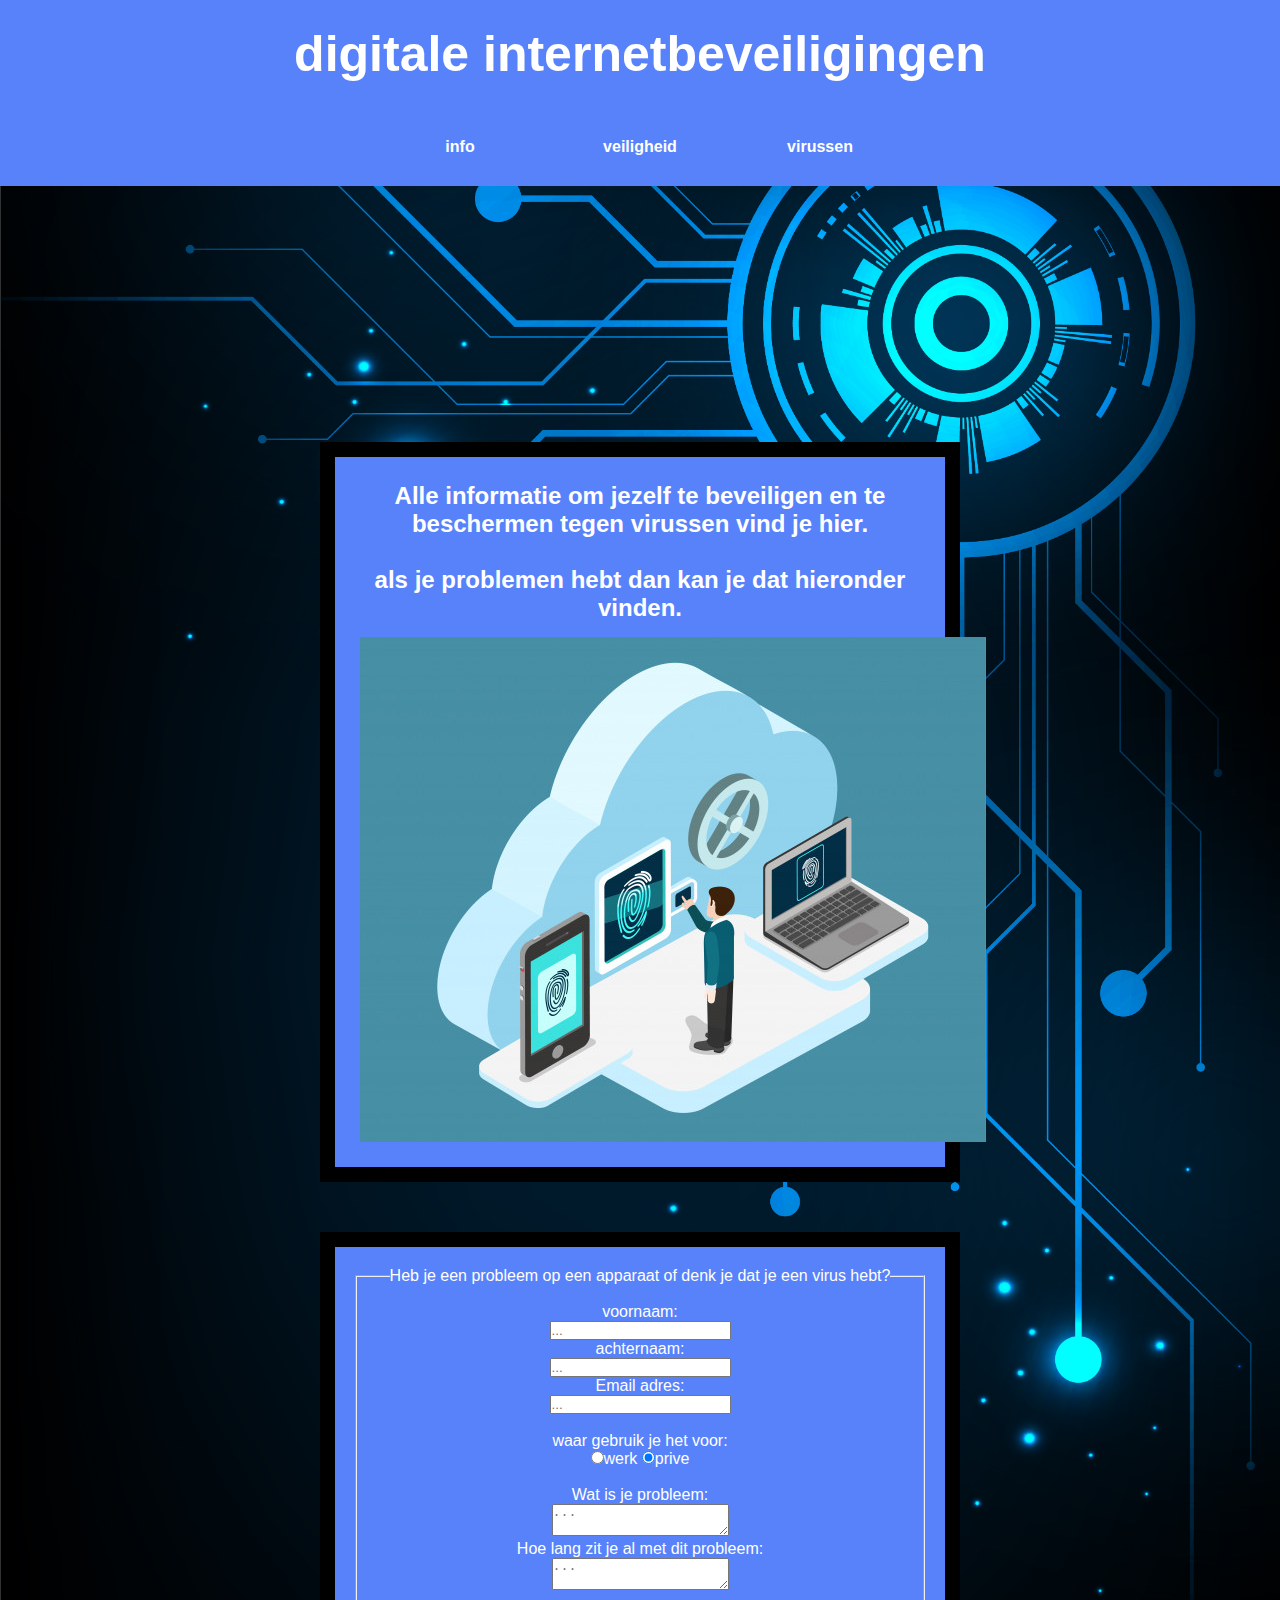
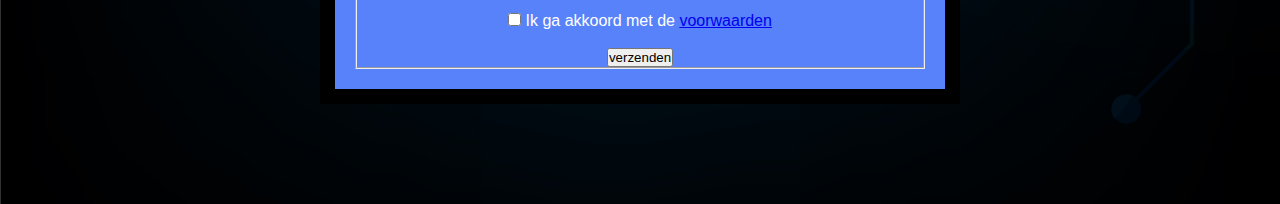
<file: WebApp/html/index.html>
<!DOCTYPE html>
<html lang="nl">
	<head>
		<meta charset="UTF-8">
		<title>
			digitale beveilegingen
		</title>
		<link rel="stylesheet" href="../css/style.css">
		<link rel="stylesheet" href="https://stackpath.bootstrapcdn.com/font-awesome/4.7.0/css/font-awesome.min.css">
	</head>
	<body>
		<header>
			<div class="logo">
			<h1>
				digitale internetbeveiligingen
			</h1>
			</div>
			<nav>
			<div class="menu-bar">
				<ul>
				<li><h4><a href="#">info</a></h4>
					<div class="sub-menu-1">
						<ul>
							<li><a href="pagina1.html">beschermings-<br>technieken</a></li>
							<li><a href="pagina2.html">controle</a></li>
							<li><a href="pagina3.html">beveiliging(en) omzeilen</a></li>
							<li><a href="pagina4.html">gevolgen voor samenwerking</a></li>
						</ul>
					</div>
				</li>
				<li><h4><a href="#">veiligheid</a></h4>
					<div class="sub-menu-2">
						<ul>
							<li><a href="pagina5.html">privacy beleving</a></li>
							<li><a href="pagina6.html">veiligheid</a></li>
							<li><a href="pagina7.html">beveiliging apps</a></li>
						</ul>
					</div>
				</li>
				<li><h4><a href="#">virussen</a></h4>
					<div class="sub-menu-3">
						<ul>
							<li><a href="pagina8.html">soorten virussen</a></li>
							<li><a href="pagina9.html">wat te doen bij een virus</a></li>
							<li><a href="pagina10.html">heb je een virus</a></li>
						</ul>
					</div>
				</li>
				</ul>
			</div>
			</nav>
		</header>
		<section id="showcase">
			<div class="box">
				<h2 class="text">
					Alle informatie om jezelf te beveiligen en te beschermen tegen virussen vind je hier.<br><br>
					als je problemen hebt dan kan je dat hieronder vinden.
					<img src="../img/beveiligingen.jpg" class="afbeelding" alt="beveiligings manieren">
				</h2>
				
			</div>
		</section>
			<form name="help" action="action_page.php" method="post" class="formulier">
				<fieldset>
				<legend>Heb je een probleem op een apparaat of denk je dat je een virus hebt?</legend><br>
				voornaam:<br>
				<input type="text" name="voornaam" required="required" placeholder="...">
				<br>
				achternaam:<br>
				<input type="text" name="achternaam" required="required" placeholder="...">
				<br>
				Email adres:<br>
				<input type="email" name="email" id="email" required="required" placeholder="...">
				<br><br>
				waar gebruik je het voor:<br>
				<input type="radio" name="waar" checked="checked" required="required">werk
				<input type="radio" name="waar" checked="checked" required="required">prive
				<br><br>
				Wat is je probleem:<br>
				<textarea name="probleem" required="required" placeholder="..."></textarea>
				<br>
				Hoe lang zit je al met dit probleem:<br>
				<textarea name="Hoe lang" required="required" placeholder="..."></textarea>
				<br><br>
				<input type="checkbox" name="voorwaarden">
				Ik ga akkoord met de <a href="voorwaarden.html">voorwaarden</a>
				<br>
				<br>
				<input type="submit" value="verzenden">	
				</fieldset>
			</form>
	</body>
</html>
</file>
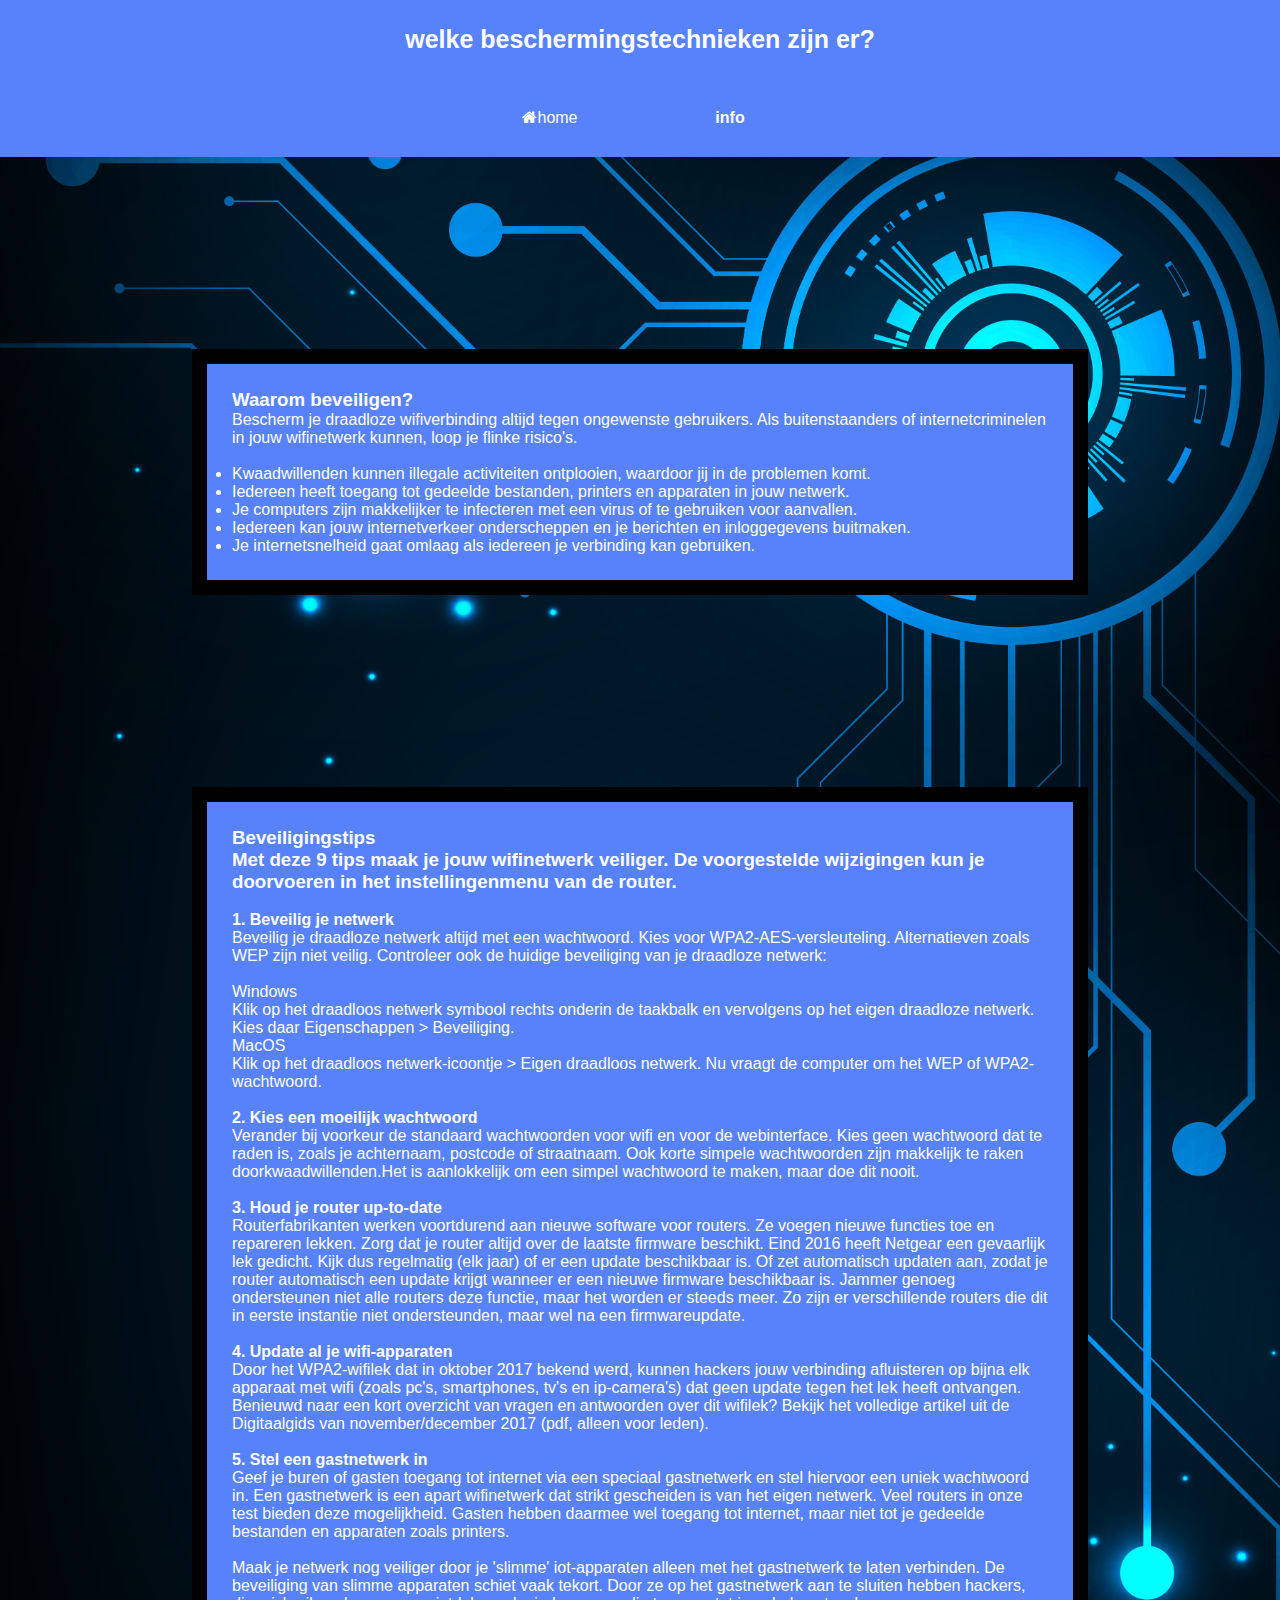
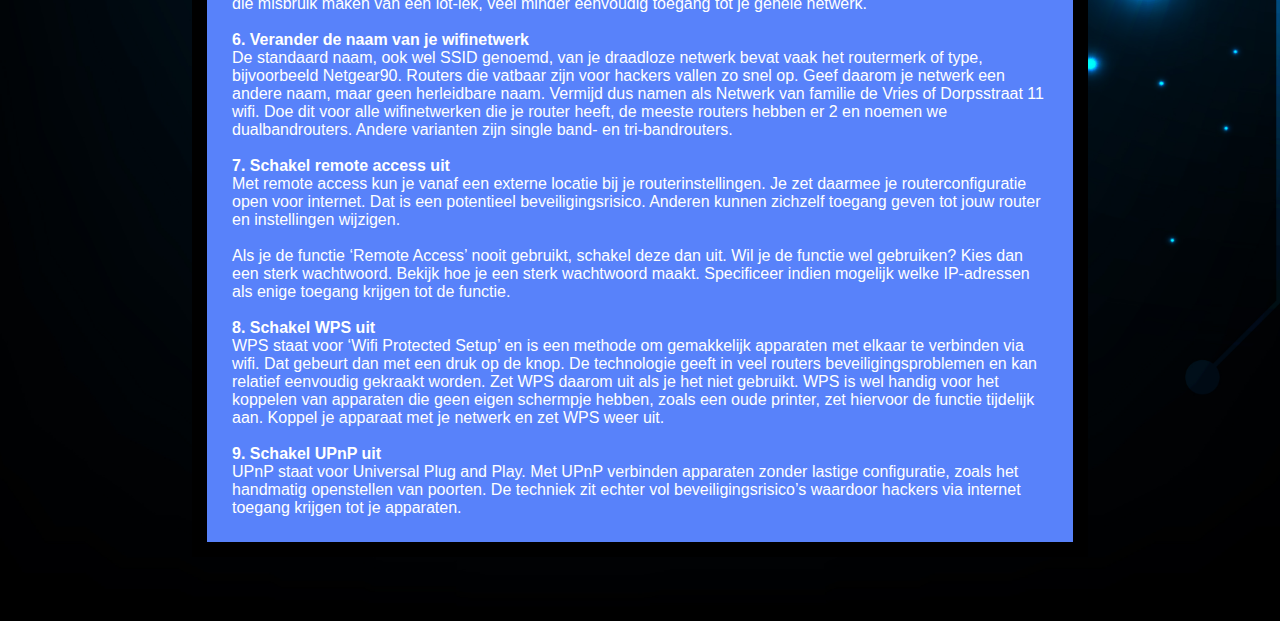
<file: WebApp/html/pagina1.html>
<!DOCTYPE html>
<html lang="nl">
	<head>
		<meta charset="UTF-8">
		<title>
			welke beschermingstechnieken er over zijn
		</title>
		<link rel="stylesheet" href="../css/style.css">
		<link rel="stylesheet" href="https://stackpath.bootstrapcdn.com/font-awesome/4.7.0/css/font-awesome.min.css">
	</head>
	<body>
		<header>
			<section>
				<h1 class="logo">
					welke beschermingstechnieken zijn er?
				</h1>
			</section>
			<nav>
			<div class="menu-bar">
				<ul>
				<li><a href="index.html"><i class="fa fa-home" aria-hidden="true"></i>home</a></li>
				<li><h4><a href="#">info</a></h4>
					<div class="sub-menu-1">
						<ul>
							<li><a href="pagina2.html">controle</a></li>
							<li><a href="pagina3.html">beveiliging(en) omzeilen</a></li>
							<li><a href="pagina4.html">gevolgen voor samenwerking</a></li>
						</ul>
					</div>
				</li>
				</ul>
			</div>
			</nav>
		</header>
			<article class="text-1">
				<h3>
					Waarom beveiligen?
				</h3>
				<P>
					Bescherm je draadloze wifiverbinding altijd tegen ongewenste gebruikers. Als buitenstaanders of internetcriminelen in jouw wifinetwerk kunnen, loop je flinke risico's.
				</P>
				<br>
				<ul>
					<li>Kwaadwillenden kunnen illegale activiteiten ontplooien, waardoor jij in de problemen komt.</li>
					<li>Iedereen heeft toegang tot gedeelde bestanden, printers en apparaten in jouw netwerk.</li>
					<li>Je computers zijn makkelijker te infecteren met een virus of te gebruiken voor aanvallen.</li>
					<li>Iedereen kan jouw internetverkeer onderscheppen en je berichten en inloggegevens buitmaken.</li>
					<li>Je internetsnelheid gaat omlaag als iedereen je verbinding kan gebruiken.</li>
				</ul>
			</article>
			<article class="text-1">
				<h3>
					Beveiligingstips<br>
					Met deze 9 tips maak je jouw wifinetwerk veiliger. De voorgestelde wijzigingen kun je doorvoeren in het instellingenmenu van de router.
				</h3>
				<br>
				<h4>
					1. Beveilig je netwerk
				</h4>
				<p>
					Beveilig je draadloze netwerk altijd met een wachtwoord. Kies voor WPA2-AES-versleuteling. Alternatieven zoals WEP zijn niet veilig. Controleer ook de huidige beveiliging van je draadloze netwerk:<br><br>
					Windows
				<br>
					Klik op het draadloos netwerk symbool rechts onderin de taakbalk en vervolgens op het eigen draadloze netwerk. Kies daar Eigenschappen > Beveiliging.
				</p>
				
				<p>
					MacOS
				<br>
					Klik op het draadloos netwerk-icoontje > Eigen draadloos netwerk. Nu vraagt de computer om het WEP of WPA2-wachtwoord.
				</p>
				<br>
				<h4>
					2. Kies een moeilijk wachtwoord
				</h4>
				<p>
					Verander bij voorkeur de standaard wachtwoorden voor wifi en voor de webinterface. Kies geen wachtwoord dat te raden is, zoals je achternaam, postcode of straatnaam. Ook korte simpele wachtwoorden zijn makkelijk te raken doorkwaadwillenden.Het is aanlokkelijk om een simpel wachtwoord te maken, maar doe dit nooit.
				</p>
				<br>
				<h4>
					3. Houd je router up-to-date
				</h4>
				<p>
					Routerfabrikanten werken voortdurend aan nieuwe software voor routers. Ze voegen nieuwe functies toe en repareren lekken. Zorg dat je router altijd over de laatste firmware beschikt. Eind 2016 heeft Netgear een gevaarlijk lek gedicht. Kijk dus regelmatig (elk jaar) of er een update beschikbaar is. Of zet automatisch updaten aan, zodat je router automatisch een update krijgt wanneer er een nieuwe firmware beschikbaar is. Jammer genoeg ondersteunen niet alle routers deze functie, maar het worden er steeds meer. Zo zijn er verschillende routers die dit in eerste instantie niet ondersteunden, maar wel na een firmwareupdate.
				</p>
				<br>
				<h4>
					4. Update al je wifi-apparaten
				</h4>
				<p>
					Door het WPA2-wifilek dat in oktober 2017 bekend werd, kunnen hackers jouw verbinding afluisteren op bijna elk apparaat met wifi (zoals pc's, smartphones, tv's en ip-camera's) dat geen update tegen het lek heeft ontvangen. Benieuwd naar een kort overzicht van vragen en antwoorden over dit wifilek? Bekijk het volledige artikel uit de Digitaalgids van november/december 2017 (pdf, alleen voor leden).
				</p>
				<br>
				<h4>
					5. Stel een gastnetwerk in
				</h4>
				<p>
					Geef je buren of gasten toegang tot internet via een speciaal gastnetwerk en stel hiervoor een uniek wachtwoord in. Een gastnetwerk is een apart wifinetwerk dat strikt gescheiden is van het eigen netwerk. Veel routers in onze test bieden deze mogelijkheid. Gasten hebben daarmee wel toegang tot internet, maar niet tot je gedeelde bestanden en apparaten zoals printers.<br><br>
					Maak je netwerk nog veiliger door je 'slimme' iot-apparaten alleen met het gastnetwerk te laten verbinden. De beveiliging van slimme apparaten schiet vaak tekort. Door ze op het gastnetwerk aan te sluiten hebben hackers, die misbruik maken van een iot-lek, veel minder eenvoudig toegang tot je gehele netwerk.
				</p>
				<br>
				<h4>
					6. Verander de naam van je wifinetwerk
				</h4>
				<p>
					De standaard naam, ook wel SSID genoemd, van je draadloze netwerk bevat vaak het routermerk of type, bijvoorbeeld Netgear90. Routers die vatbaar zijn voor hackers vallen zo snel op. Geef daarom je netwerk een andere naam, maar geen herleidbare naam. Vermijd dus namen als Netwerk van familie de Vries of Dorpsstraat 11 wifi. Doe dit voor alle wifinetwerken die je router heeft, de meeste routers hebben er 2 en noemen we dualbandrouters. Andere varianten zijn single band- en tri-bandrouters.
				</p>
				<br>
				<h4>
					7. Schakel remote access uit
				</h4>
				<p>
					Met remote access kun je vanaf een externe locatie bij je routerinstellingen. Je zet daarmee je routerconfiguratie open voor internet. Dat is een potentieel beveiligingsrisico. Anderen kunnen zichzelf toegang geven tot jouw router en instellingen wijzigen.<br><br>
					Als je de functie ‘Remote Access’ nooit gebruikt, schakel deze dan uit. Wil je de functie wel gebruiken? Kies dan een sterk wachtwoord. Bekijk hoe je een sterk wachtwoord maakt. Specificeer indien mogelijk welke IP-adressen als enige toegang krijgen tot de functie.
				</p>
				<br>
				<h4>
					8. Schakel WPS uit
				</h4>
				<P>
					WPS staat voor ‘Wifi Protected Setup’ en is een methode om gemakkelijk apparaten met elkaar te verbinden via wifi. Dat gebeurt dan met een druk op de knop. De technologie geeft in veel routers beveiligingsproblemen en kan relatief eenvoudig gekraakt worden. Zet WPS daarom uit als je het niet gebruikt. WPS is wel handig voor het koppelen van apparaten die geen eigen schermpje hebben, zoals een oude printer, zet hiervoor de functie tijdelijk aan. Koppel je apparaat met je netwerk en zet WPS weer uit.
				</P>
				<br>
				<h4>
					9. Schakel UPnP uit
				</h4>
				<p>
					UPnP staat voor Universal Plug and Play. Met UPnP verbinden apparaten zonder lastige configuratie, zoals het handmatig openstellen van poorten. De techniek zit echter vol beveiligingsrisico’s waardoor hackers via internet toegang krijgen tot je apparaten.
				</p>
			</article>
	</body>
</html>
</file>
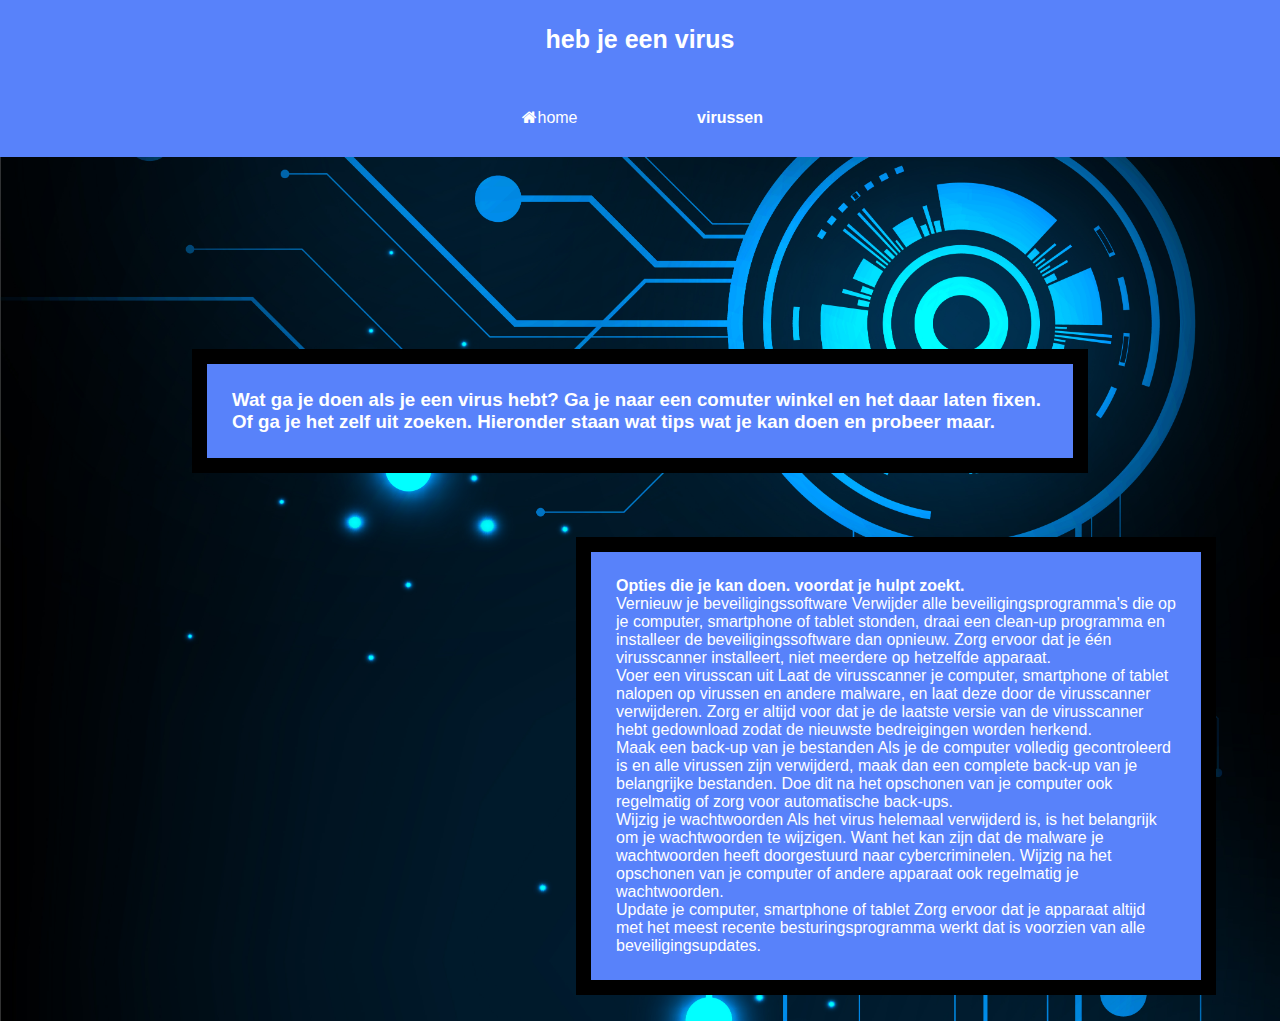
<file: WebApp/html/pagina10.html>
<!DOCTYPE html>
<html lang="nl">
  <head>
    <meta charset="utf-8">
    <title>
    wat moet je doen als je een virus hebt?
    </title>
   <link rel="stylesheet" href="../css/style.css">
   <link rel="stylesheet" href="https://stackpath.bootstrapcdn.com/font-awesome/4.7.0/css/font-awesome.min.css">
  </head>
  <body>
  <header>
      <section>
        <h1 class="logo">
          heb je een virus
        </h1>
      </section>
      <nav>
        <div class="menu-bar">
          <ul>
          <li><a href="index.html"><i class="fa fa-home" aria-hidden="true"></i>home</a></li>
          <li><h4><a href="#">virussen</a></h4>
            <div class="sub-menu-1">
              <ul>
                <li><a href="pagina8.html">sooten virussen</a></li>
                <li><a href="pagina9.html">wat te doen bij een virus</a></li>
              </ul>
            </div>
          </li>
          </ul>
        </div>
      </nav>
    </header> 
    <section>
      <h3 class="text-1">
         Wat ga je doen als je een virus hebt? Ga je naar een comuter winkel en het daar laten fixen.
          Of ga je het zelf uit zoeken. Hieronder staan wat tips wat je kan doen en probeer maar.  
      </h3>
      <article class="text-3">
        <h4>
          Opties die je kan doen. voordat je hulpt zoekt.
        </h4>
        <p>
          Vernieuw je beveiligingssoftware
          Verwijder alle beveiligingsprogramma's die op je computer, smartphone of tablet stonden,
          draai een clean-up programma en installeer de beveiligingssoftware dan opnieuw. Zorg ervoor dat je één virusscanner installeert,
          niet meerdere op hetzelfde apparaat.
        </p>
        <p>
          Voer een virusscan uit
          Laat de virusscanner je computer, smartphone of tablet nalopen op virussen en andere malware,
          en laat deze door de virusscanner verwijderen. Zorg er altijd voor dat je de laatste versie 
          van de virusscanner hebt gedownload zodat de nieuwste bedreigingen worden herkend.
        </p>
        <p>
          Maak een back-up van je bestanden
          Als je de computer volledig gecontroleerd is en alle virussen zijn verwijderd, maak dan een 
          complete back-up van je belangrijke bestanden. Doe dit na het opschonen van je computer ook 
          regelmatig of zorg voor automatische back-ups.
        </p>
        <p>
          Wijzig je wachtwoorden
          Als het virus helemaal verwijderd is, is het belangrijk om je wachtwoorden te wijzigen. 
          Want het kan zijn dat de malware je wachtwoorden heeft doorgestuurd naar cybercriminelen.
          Wijzig na het opschonen van je computer of andere apparaat ook regelmatig je wachtwoorden.
        </p>
        <p>
          Update je computer, smartphone of tablet
          Zorg ervoor dat je apparaat altijd met het meest recente besturingsprogramma werkt dat is voorzien
           van alle beveiligingsupdates.
        </p>
       </article>
    </section>
  </body>
 </html>
</file>
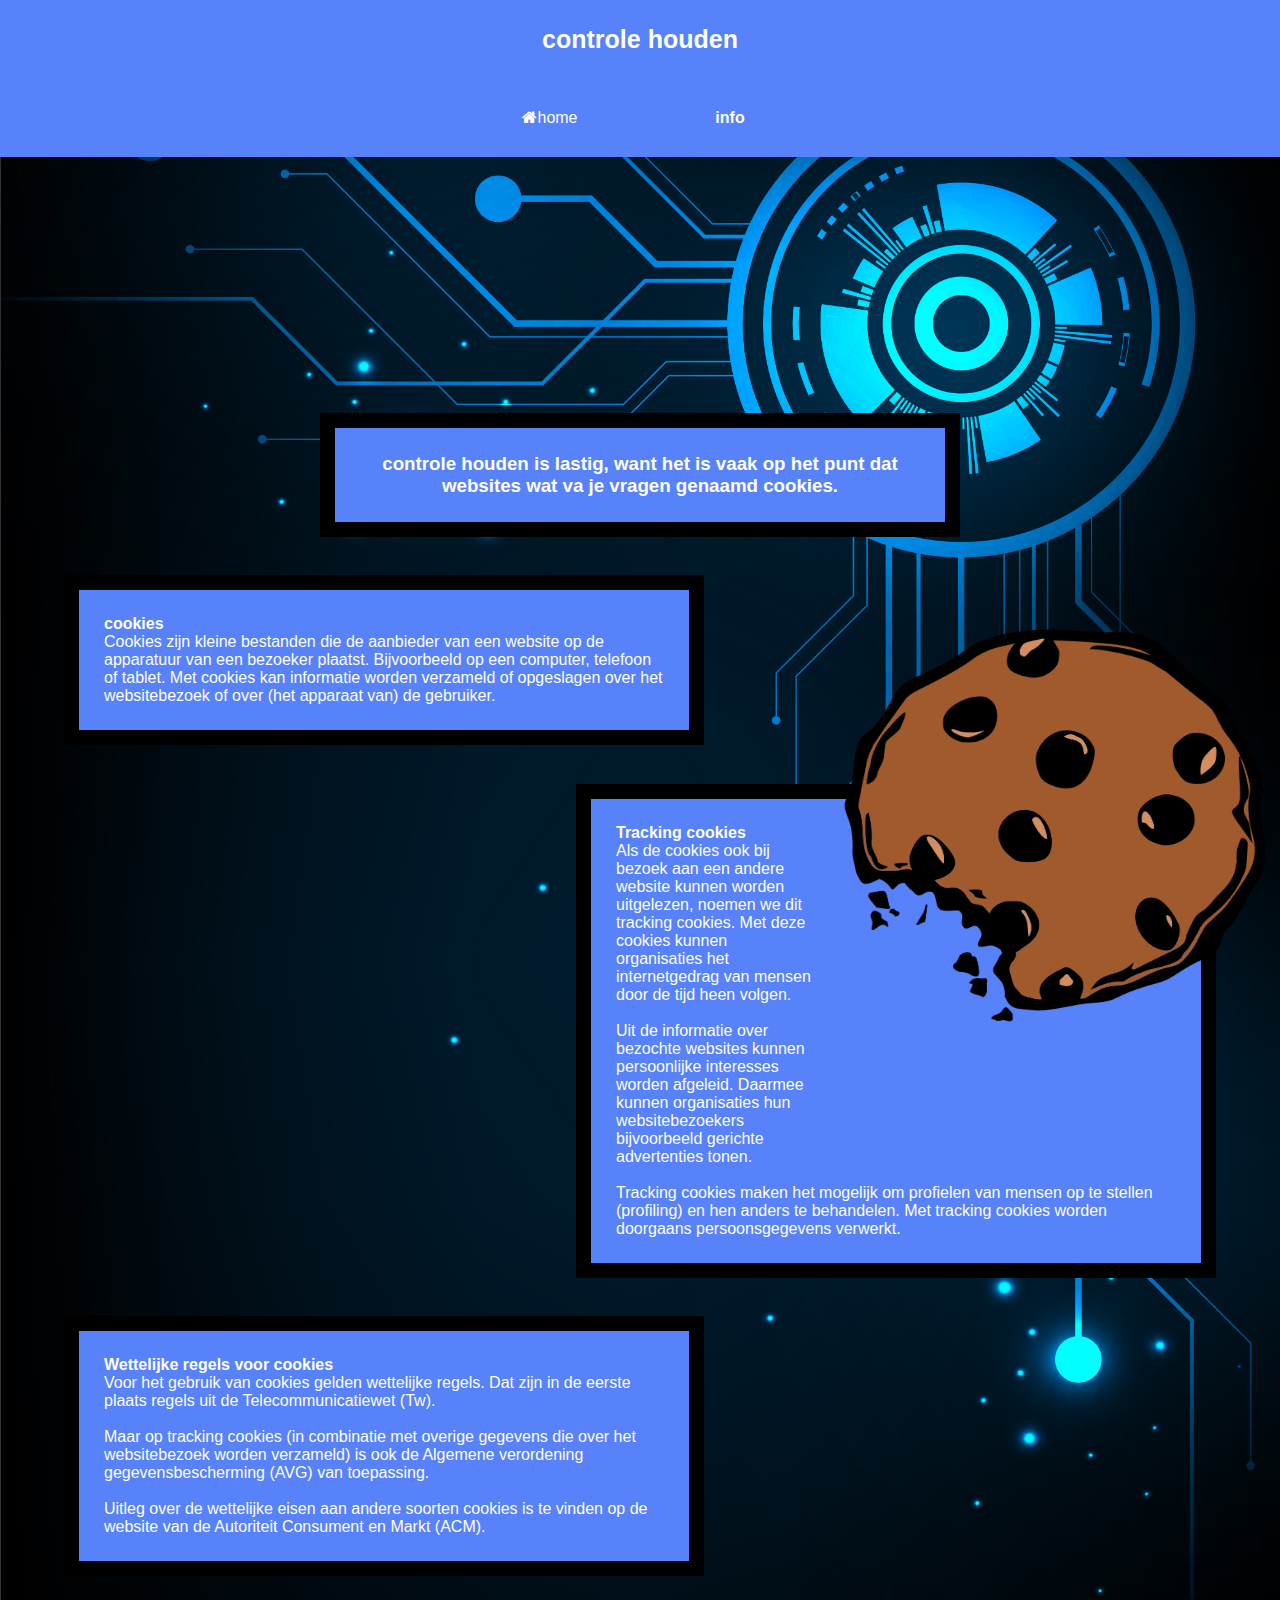
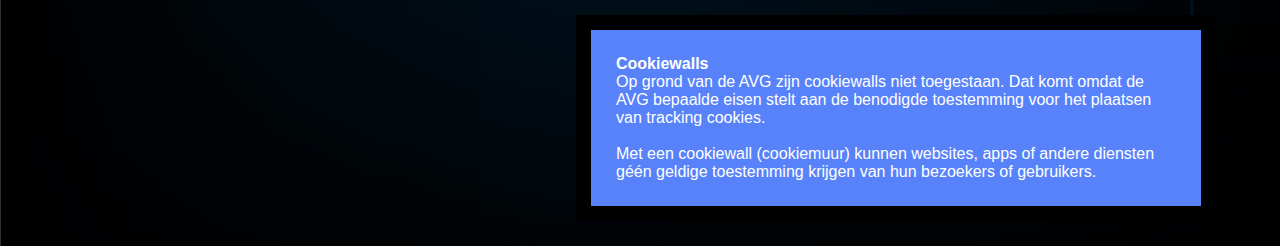
<file: WebApp/html/pagina2.html>
<!DOCTYPE html>
<html lang="nl">
  <head>
    <meta charset="utf-8">
    <title>
	controle houden
    </title>
    <link rel="stylesheet" href="../css/style.css">
    <link rel="stylesheet" href="https://stackpath.bootstrapcdn.com/font-awesome/4.7.0/css/font-awesome.min.css">
  </head>
  <body>
    <header>
	<section>
	    <h1 class="logo">
		controle houden
	    </h1>
	</section>
	<nav>
	    <div class="menu-bar">
		<ul>
		<li><a href="index.html"><i class="fa fa-home" aria-hidden="true"></i>home</a></li>
		<li><h4><a href="#">info</a></h4>
		    <div class="sub-menu-1">
			<ul>
			    <li><a href="pagina1.html">beschermings-<br>technieken</a></li>
			    <li><a href="pagina3.html">beveiliging(en) omzeilen</a></li>
			    <li><a href="pagina4.html">gevolgen voor samenwerking</a></li>
			</ul>
		    </div>
		</li>
	    </ul>
	    </div>
	</nav>
    </header>
    <section>
	<h3 class="text">
	   controle houden is lastig, want het is vaak op het punt dat websites wat va je vragen genaamd cookies.
	</h3>
	<b><img src="../img/cookies.png" class="afbeelding-1" alt="koekje"></b>
	<article class="text-2">
	<h4>
	    cookies
	</h4>
	<p>
	   Cookies zijn kleine bestanden die de aanbieder van een website op de apparatuur van een bezoeker plaatst. Bijvoorbeeld op een computer, telefoon of tablet. Met cookies kan informatie worden verzameld of opgeslagen over het websitebezoek of over (het apparaat van) de gebruiker.
	</p>
	</article>
	<article class="text-3">
	    <h4>
	    Tracking cookies
	    </h4>
	    <p>
		Als de cookies ook bij bezoek aan een andere website kunnen worden uitgelezen, noemen we dit tracking cookies. Met deze cookies kunnen organisaties het internetgedrag van mensen door de tijd heen volgen.
	    <br><br>
		Uit de informatie over bezochte websites kunnen persoonlijke interesses worden afgeleid. Daarmee kunnen organisaties hun websitebezoekers bijvoorbeeld gerichte advertenties tonen.
	    <br><br>
		Tracking cookies maken het mogelijk om profielen van mensen op te stellen (profiling) en hen anders te behandelen. Met tracking cookies worden doorgaans persoonsgegevens verwerkt.
	    </p>
	</article>
	<article class="text-2">
	    <h4>
		Wettelijke regels voor cookies
	    </h4>
	    <p>
		Voor het gebruik van cookies gelden wettelijke regels. Dat zijn in de eerste plaats regels uit de Telecommunicatiewet (Tw).
	    <br><br>
		Maar op tracking cookies (in combinatie met overige gegevens die over het websitebezoek worden verzameld) is ook de Algemene verordening gegevensbescherming (AVG) van toepassing.
	    <br><br>
		Uitleg over de wettelijke eisen aan andere soorten cookies is te vinden op de website van de Autoriteit Consument en Markt (ACM).
	    </p>
	</article>
	<article class="text-3">
	    <h4>
		Cookiewalls
	    </h4>
	    <p>
		Op grond van de AVG zijn cookiewalls niet toegestaan. Dat komt omdat de AVG bepaalde eisen stelt aan de benodigde toestemming voor het plaatsen van tracking cookies.
	    <br><br>
		Met een cookiewall (cookiemuur) kunnen websites, apps of andere diensten géén geldige toestemming krijgen van hun bezoekers of gebruikers.
	    </p>
	</article>
    </section>
  </body>
</html>
</file>
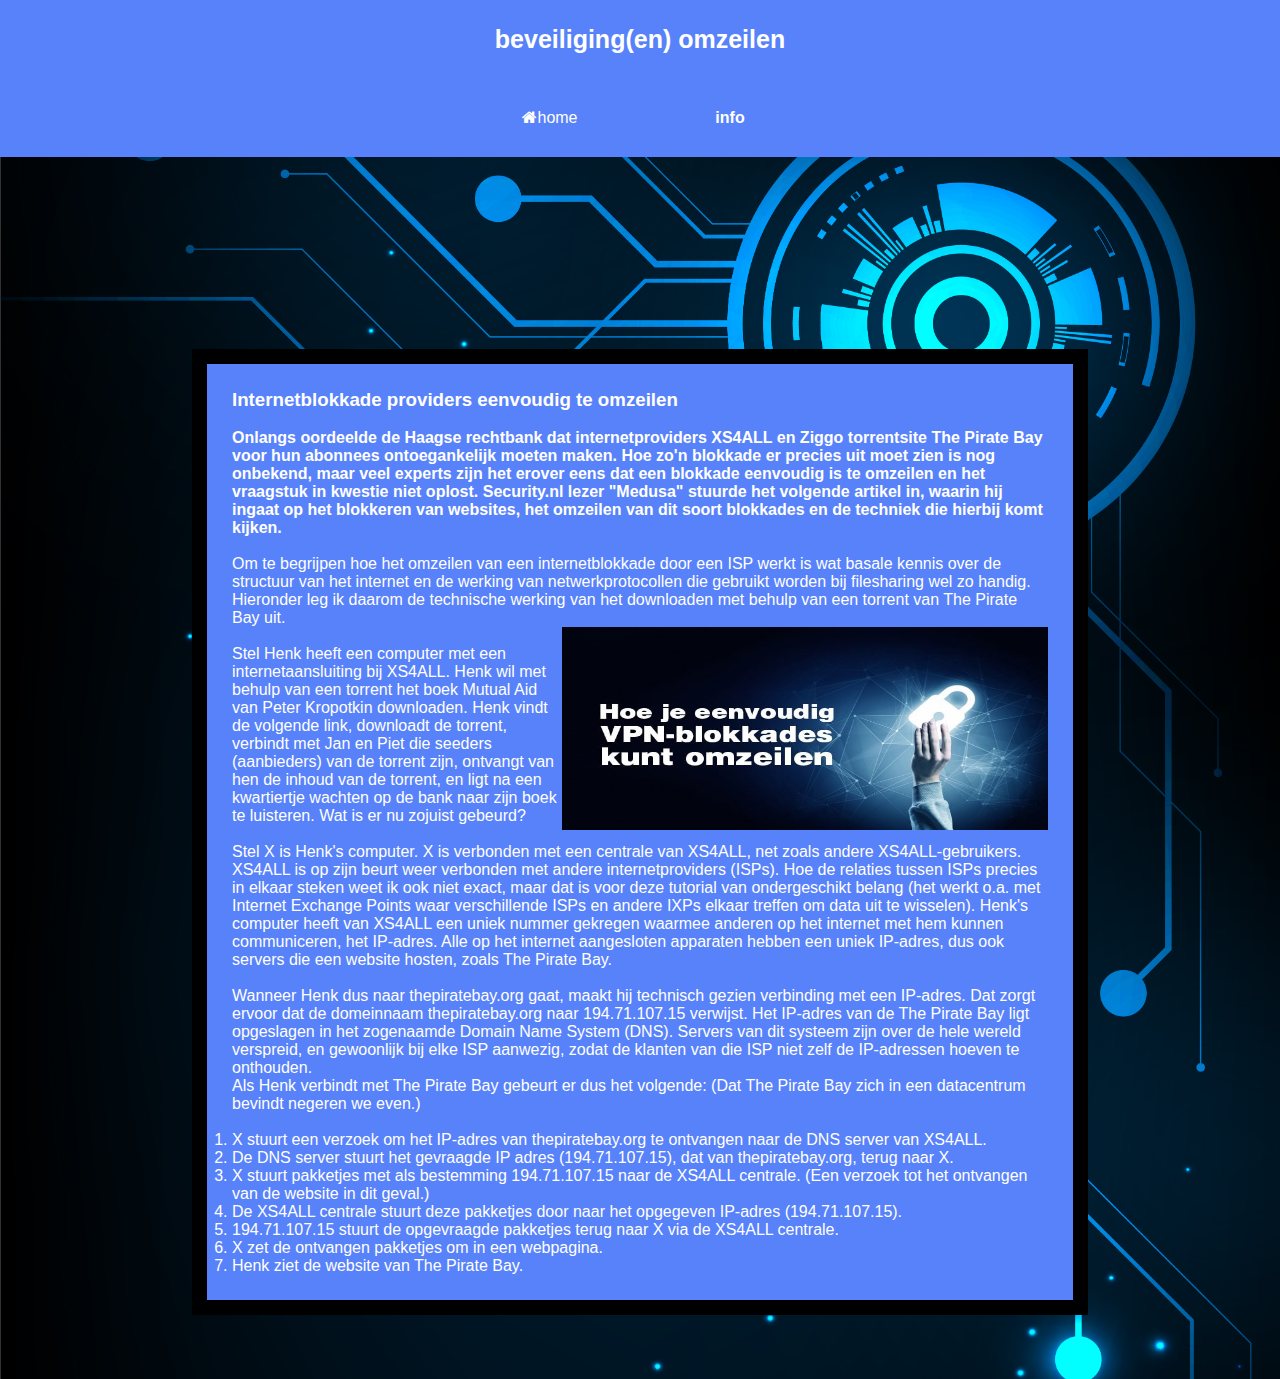
<file: WebApp/html/pagina3.html>
<!DOCTYPE html>
<html lang="nl">
  <head>
    <meta charset="utf-8">
    <title>
	beveiliging(en) te omzeilen
    </title>
    <link rel="stylesheet" href="../css/style.css">
    <link rel="stylesheet" href="https://stackpath.bootstrapcdn.com/font-awesome/4.7.0/css/font-awesome.min.css">
  </head>
  <body>
    <header>
	<section>
	    <h1 class="logo">
		beveiliging(en) omzeilen
	    </h1>
	</section>
	<nav>
	    <div class="menu-bar">
		<ul>
		<li><a href="index.html"><i class="fa fa-home" aria-hidden="true"></i>home</a></li>
		<li><h4><a href="#">info</a></h4>
		    <div class="sub-menu-1">
			<ul>
			    <li><a href="pagina1.html">beschermings-<br>technieken</a></li>
			    <li><a href="pagina2.html">controle</a></li>
			    <li><a href="pagina4.html">gevolgen voor samenwerking</a></li>
			</ul>
		    </div>
		</li>
	    </ul>
	    </div>
	</nav>
    </header>
    <article class="text-1">
	    <h3>
		Internetblokkade providers eenvoudig te omzeilen
	    </h3>
	    <br>
	    <h4>
		Onlangs oordeelde de Haagse rechtbank dat internetproviders XS4ALL en Ziggo torrentsite The Pirate Bay voor hun abonnees ontoegankelijk moeten maken. Hoe zo'n blokkade er precies uit moet zien is nog onbekend, maar veel experts zijn het erover eens dat een blokkade eenvoudig is te omzeilen en het vraagstuk in kwestie niet oplost. Security.nl lezer "Medusa" stuurde het volgende artikel in, waarin hij ingaat op het blokkeren van websites, het omzeilen van dit soort blokkades en de techniek die hierbij komt kijken.
	    </h4>
	    <br>
	    <p>
		Om te begrijpen hoe het omzeilen van een internetblokkade door een ISP werkt is wat basale kennis over de structuur van het internet en de werking van netwerkprotocollen die gebruikt worden bij filesharing wel zo handig. Hieronder leg ik daarom de technische werking van het downloaden met behulp van een torrent van The Pirate Bay uit.
	    <br>
	    <img src="../img/omzeilen.jpg" class="afbeelding-2" alt="hoe je VPN beveiligingen omzeilt">
	    <br>
		Stel Henk heeft een computer met een internetaansluiting bij XS4ALL. Henk wil met behulp van een torrent het boek Mutual Aid van Peter Kropotkin downloaden. Henk vindt de volgende link, downloadt de torrent, verbindt met Jan en Piet die seeders (aanbieders) van de torrent zijn, ontvangt van hen de inhoud van de torrent, en ligt na een kwartiertje wachten op de bank naar zijn boek te luisteren. Wat is er nu zojuist gebeurd?
	    <br><br>
		Stel X is Henk's computer. X is verbonden met een centrale van XS4ALL, net zoals andere XS4ALL-gebruikers. XS4ALL is op zijn beurt weer verbonden met andere internetproviders (ISPs). Hoe de relaties tussen ISPs precies in elkaar steken weet ik ook niet exact, maar dat is voor deze tutorial van ondergeschikt belang (het werkt o.a. met Internet Exchange Points waar verschillende ISPs en andere IXPs elkaar treffen om data uit te wisselen). Henk's computer heeft van XS4ALL een uniek nummer gekregen waarmee anderen op het internet met hem kunnen communiceren, het IP-adres. Alle op het internet aangesloten apparaten hebben een uniek IP-adres, dus ook servers die een website hosten, zoals The Pirate Bay.
	    <br><br>
		Wanneer Henk dus naar thepiratebay.org gaat, maakt hij technisch gezien verbinding met een IP-adres. Dat zorgt ervoor dat de domeinnaam thepiratebay.org naar 194.71.107.15 verwijst. Het IP-adres van de The Pirate Bay ligt opgeslagen in het zogenaamde Domain Name System (DNS). Servers van dit systeem zijn over de hele wereld verspreid, en gewoonlijk bij elke ISP aanwezig, zodat de klanten van die ISP niet zelf de IP-adressen hoeven te onthouden.
	    </p>
	    <P>
		Als Henk verbindt met The Pirate Bay gebeurt er dus het volgende: (Dat The Pirate Bay zich in een datacentrum bevindt negeren we even.)
	    </p>
	    <br>
	    <ol>
		<li>X stuurt een verzoek om het IP-adres van thepiratebay.org te ontvangen naar de DNS server van XS4ALL.</li>
		<li>De DNS server stuurt het gevraagde IP adres (194.71.107.15), dat van thepiratebay.org, terug naar X.</li>
		<li>X stuurt pakketjes met als bestemming 194.71.107.15 naar de XS4ALL centrale. (Een verzoek tot het ontvangen van de website in dit geval.)</li>
		<li>De XS4ALL centrale stuurt deze pakketjes door naar het opgegeven IP-adres (194.71.107.15).</li>
		<li>194.71.107.15 stuurt de opgevraagde pakketjes terug naar X via de XS4ALL centrale.</li>
		<li>X zet de ontvangen pakketjes om in een webpagina.</li>
		<li>Henk ziet de website van The Pirate Bay.</li>
	    </ol>
    </article>
  </body>
</html>
</file>
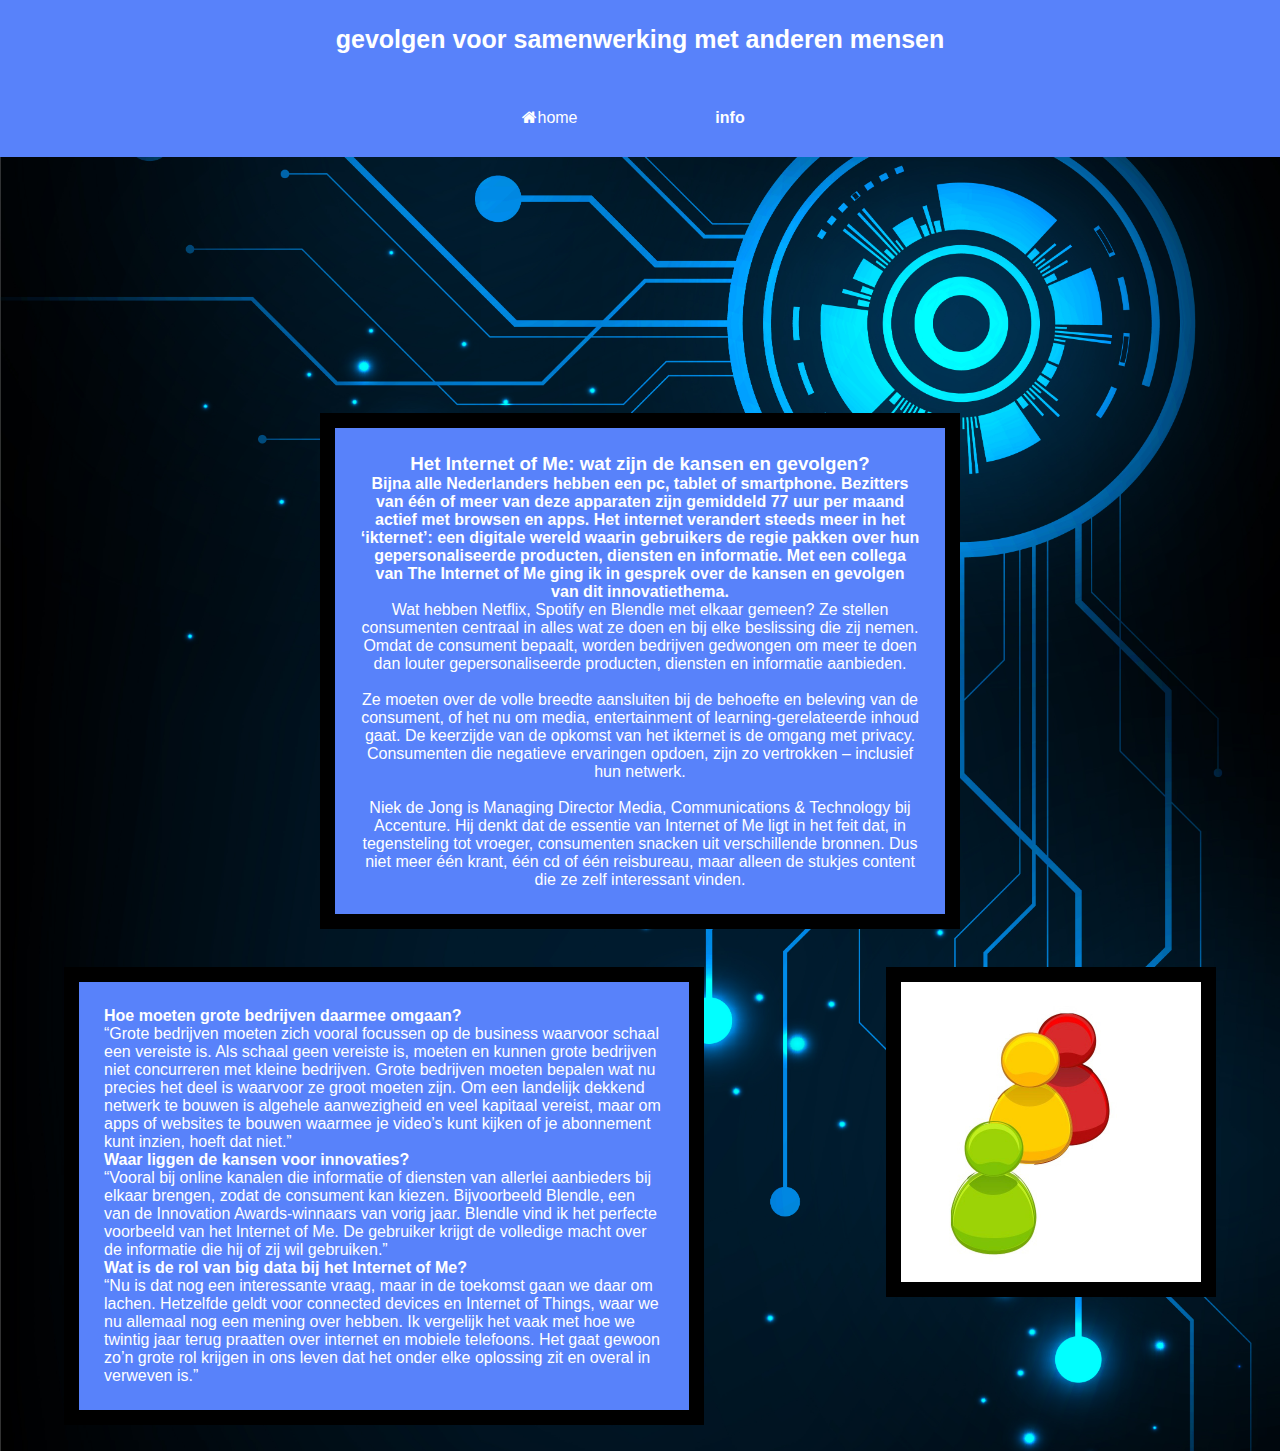
<file: WebApp/html/pagina4.html>
<!DOCTYPE html>
<html lang="nl">
  <head>
    <meta charset="utf-8">
    <title>
	gevolgen voor samenwerking met anderen mensen
    </title>
    <link rel="stylesheet" href="../css/style.css">
    <link rel="stylesheet" href="https://stackpath.bootstrapcdn.com/font-awesome/4.7.0/css/font-awesome.min.css">
  </head>
  <body>
    <header>
	<section>
	    <h1 class="logo">
		gevolgen voor samenwerking met anderen mensen
	    </h1>
	</section>
	<nav>
	    <div class="menu-bar">
		<ul>
		<li><a href="index.html"><i class="fa fa-home" aria-hidden="true"></i>home</a></li>
		<li><h4><a href="#">info</a></h4>
		    <div class="sub-menu-1">
			<ul>
			    <li><a href="pagina1.html">beschermings-<br>technieken</a></li>
			    <li><a href="pagina2.html">controle</a></li>
			    <li><a href="pagina3.html">beveiliging(en) omzeilen</a></li>
			</ul>
		    </div>
		</li>
	    </ul>
	    </div>
	</nav>
    </header>
	<article class="text">
	    <h3>
		Het Internet of Me: wat zijn de kansen en gevolgen?
	    </h3>
	    <h4>
		Bijna alle Nederlanders hebben een pc, tablet of smartphone. Bezitters van één of meer van deze apparaten zijn gemiddeld 77 uur per maand actief met browsen en apps. Het internet verandert steeds meer in het ‘ikternet’: een digitale wereld waarin gebruikers de regie pakken over hun gepersonaliseerde producten, diensten en informatie. Met een collega van The Internet of Me ging ik in gesprek over de kansen en gevolgen van dit innovatiethema.
	    </h4>
	    <p>
		Wat hebben Netflix, Spotify en Blendle met elkaar gemeen? Ze stellen consumenten centraal in alles wat ze doen en bij elke beslissing die zij nemen. Omdat de consument bepaalt, worden bedrijven gedwongen om meer te doen dan louter gepersonaliseerde producten, diensten en informatie aanbieden.
	    <br><br>
		Ze moeten over de volle breedte aansluiten bij de behoefte en beleving van de consument, of het nu om media, entertainment of learning-gerelateerde inhoud gaat. De keerzijde van de opkomst van het ikternet is de omgang met privacy. Consumenten die negatieve ervaringen opdoen, zijn zo vertrokken – inclusief hun netwerk.
	    <br><br>
		Niek de Jong is Managing Director Media, Communications & Technology bij Accenture. Hij denkt dat de essentie van Internet of Me ligt in het feit dat, in tegensteling tot vroeger, consumenten snacken uit verschillende bronnen. Dus niet meer één krant, één cd of één reisbureau, maar alleen de stukjes content die ze zelf interessant vinden.
	    </p>
	</article>
	<img src="../img/samenwerken.jpg" class="afbeelding-3" alt="3 mensen">
	<article class="text-2">
	    <h4>
		Hoe moeten grote bedrijven daarmee omgaan?
	    </h4>
	    <p>
		“Grote bedrijven moeten zich vooral focussen op de business waarvoor schaal een vereiste is. Als schaal geen vereiste is, moeten en kunnen grote bedrijven niet concurreren met kleine bedrijven. Grote bedrijven moeten bepalen wat nu precies het deel is waarvoor ze groot moeten zijn. Om een landelijk dekkend netwerk te bouwen is algehele aanwezigheid en veel kapitaal vereist, maar om apps of websites te bouwen waarmee je video’s kunt kijken of je abonnement kunt inzien, hoeft dat niet.”
	    </p>
	    <h4>
		Waar liggen de kansen voor innovaties?
	    </h4>
	    <p>
		“Vooral bij online kanalen die informatie of diensten van allerlei aanbieders bij elkaar brengen, zodat de consument kan kiezen. Bijvoorbeeld Blendle, een van de Innovation Awards-winnaars van vorig jaar. Blendle vind ik het perfecte voorbeeld van het Internet of Me. De gebruiker krijgt de volledige macht over de informatie die hij of zij wil gebruiken.”
	    </p>
	    <h4>
		Wat is de rol van big data bij het Internet of Me?
	    </h4>
	    <p>
		“Nu is dat nog een interessante vraag, maar in de toekomst gaan we daar om lachen. Hetzelfde geldt voor connected devices en Internet of Things, waar we nu allemaal nog een mening over hebben. Ik vergelijk het vaak met hoe we twintig jaar terug praatten over internet en mobiele telefoons. Het gaat gewoon zo’n grote rol krijgen in ons leven dat het onder elke oplossing zit en overal in verweven is.”
	    </p>
	</article>
  </body>
</html>
</file>
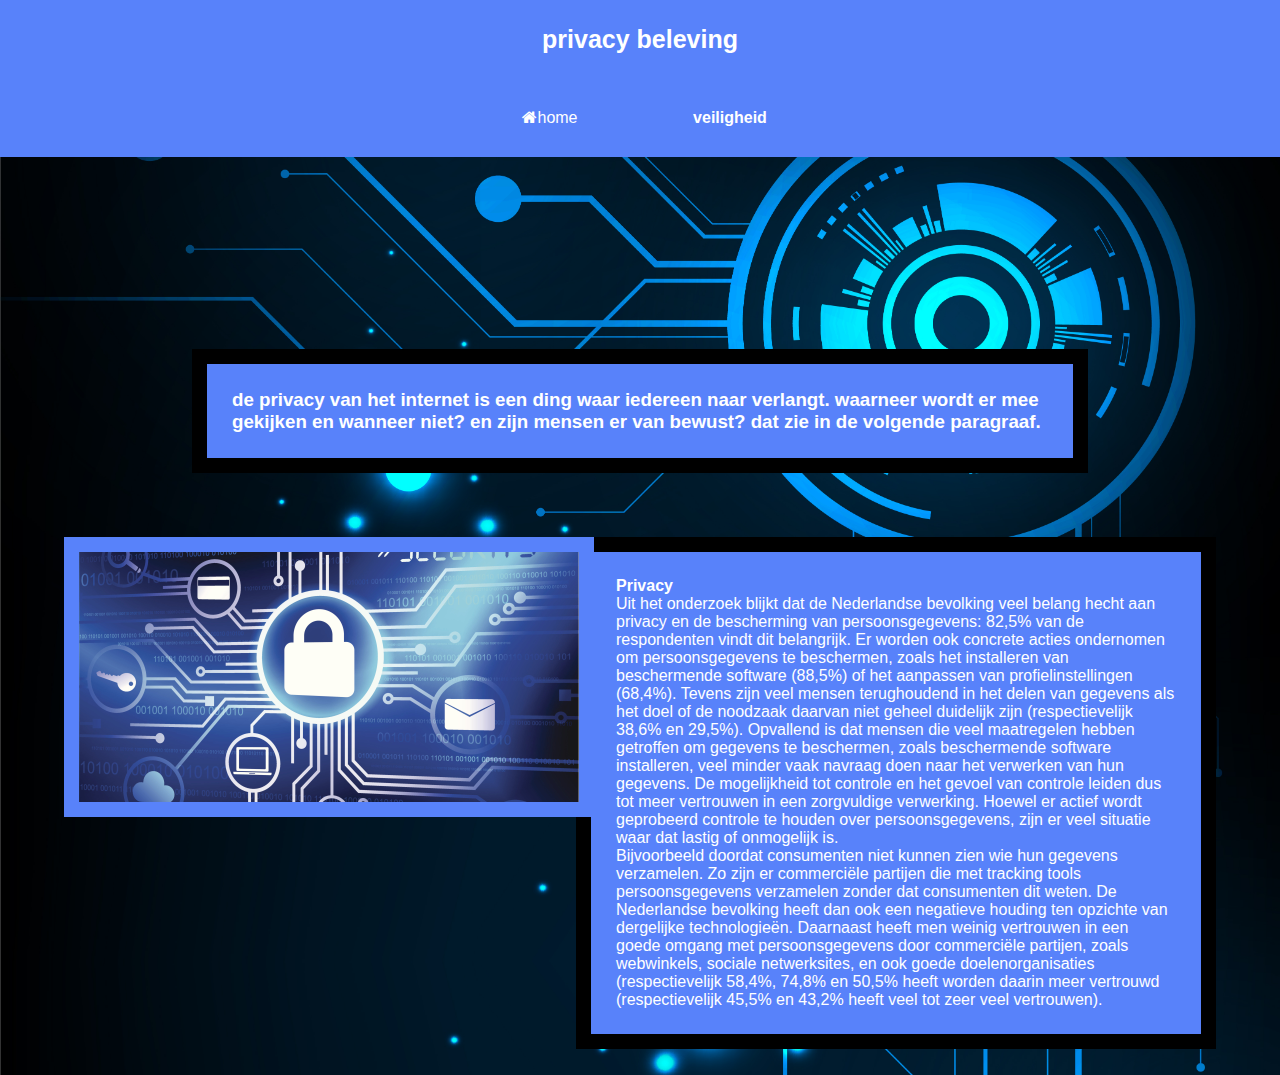
<file: WebApp/html/pagina5.html>
<!DOCTYPE html>
<html lang="nl">
  <head>
    <meta charset="utf-8">
    <title>
    privacy beleving
    </title>
    <link rel="stylesheet" href="../css/style.css">
    <link rel="stylesheet" href="https://stackpath.bootstrapcdn.com/font-awesome/4.7.0/css/font-awesome.min.css">
  </head>
  <body>
    <header>
			<section>
				<h1 class="logo">
				 privacy beleving
				</h1>
      </section>
      <nav>
        <div class="menu-bar">
          <ul>
          <li><a href="index.html"><i class="fa fa-home" aria-hidden="true"></i>home</a></li>
          <li><h4><a href="#">veiligheid</a></h4>
            <div class="sub-menu-1">
              <ul>
                <li><a href="pagina6.html">veiligheid</a></li>
                <li><a href="pagina7.html">beveilliging apps</a></li>
              </ul>
            </div>
          </li>
          </ul>
        </div>
      </nav>
		</header>
    <section>
    <h3 class="text-1">
      de privacy van het internet is een ding waar iedereen naar verlangt. waarneer wordt er mee gekijken en wanneer niet? en zijn mensen er van bewust? dat zie in de volgende paragraaf.
    </h3>
    <img src="../img/privacy.jpg" class="afbeelding-4" alt="slot van privacy">
    <article class="text-3">
      <h4>
        Privacy
      </h4>
      <p>
        Uit het onderzoek blijkt dat de Nederlandse bevolking veel belang hecht aan privacy en de bescherming van persoonsgegevens: 82,5% van de respondenten vindt dit belangrijk. 
        Er worden ook concrete acties ondernomen om persoonsgegevens te beschermen, zoals het installeren van beschermende software (88,5%) of het aanpassen van profielinstellingen (68,4%). 
        Tevens zijn veel mensen terughoudend in het delen van gegevens als het doel of de noodzaak daarvan niet geheel duidelijk zijn (respectievelijk 38,6% en 29,5%). 
        Opvallend is dat mensen die veel maatregelen hebben getroffen om gegevens te beschermen, zoals beschermende software installeren, veel minder vaak navraag doen naar het verwerken van hun gegevens.
        De mogelijkheid tot controle en het gevoel van controle leiden dus tot meer vertrouwen in een zorgvuldige verwerking.
        Hoewel er actief wordt geprobeerd controle te houden over persoonsgegevens, zijn er veel situatie waar dat lastig of onmogelijk is.
      </p>
      <p>
        Bijvoorbeeld doordat consumenten niet kunnen zien wie hun gegevens verzamelen. 
        Zo zijn er commerciële partijen die met tracking tools persoonsgegevens verzamelen zonder dat consumenten dit weten. 
        De Nederlandse bevolking heeft dan ook een negatieve houding ten opzichte van dergelijke technologieën.
        Daarnaast heeft men weinig vertrouwen in een goede omgang met persoonsgegevens door commerciële partijen, zoals webwinkels, sociale netwerksites, en ook goede doelenorganisaties (respectievelijk 58,4%, 74,8% en 50,5% heeft worden daarin meer vertrouwd (respectievelijk 45,5% en 43,2% heeft veel tot zeer veel vertrouwen).
      </p>
    </article>
    </section>
  </body>
</html>
</file>
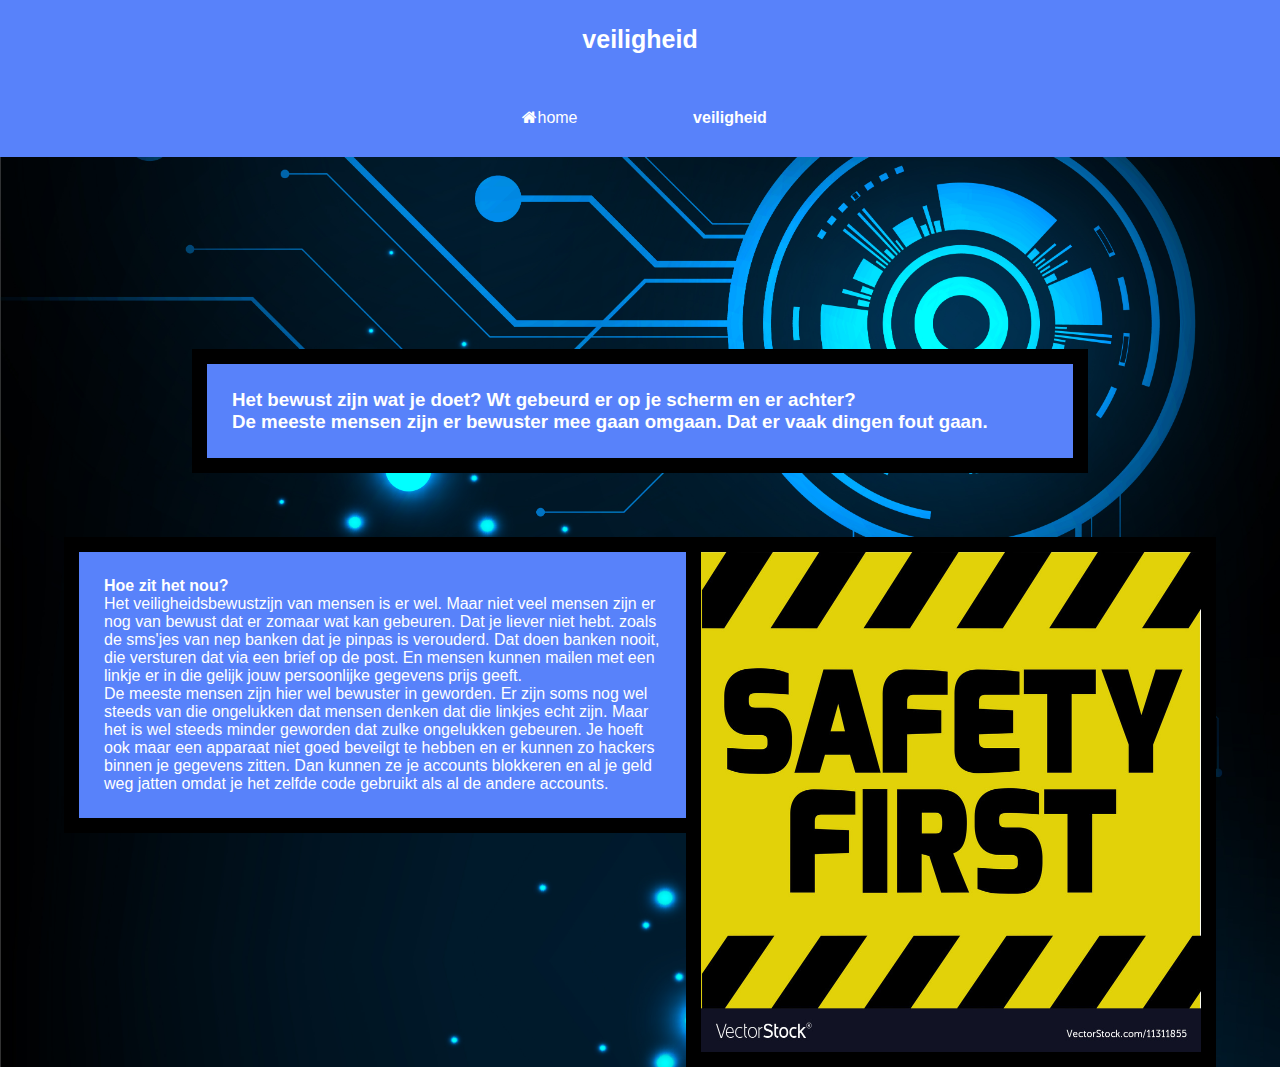
<file: WebApp/html/pagina6.html>
<!DOCTYPE html>
<html lang="nl">
  <head>
    <meta charset="utf-8">
    <title>
    veligheidsbewustzijn
    </title>
    <link rel="stylesheet" href="../css/style.css">
    <link rel="stylesheet" href="https://stackpath.bootstrapcdn.com/font-awesome/4.7.0/css/font-awesome.min.css">
  </head>
  <body>
    <header>
      <section>
        <h1 class="logo">
          veiligheid
        </h1>
      </section>
       <nav>
        <div class="menu-bar">
          <ul>
          <li><a href="index.html"><i class="fa fa-home" aria-hidden="true"></i>home</a></li>
          <li><h4><a href="#">veiligheid</a></h4>
            <div class="sub-menu-1">
              <ul>
                <li><a href="pagina5.html">privacy beleving</a></li>
                <li><a href="pagina7.html">beveilliging apps</a></li>
              </ul>
            </div>
          </li>
          </ul>
        </div>
      </nav>
    </header>
    <section>
    <h3 class="text-1">
      Het bewust zijn wat je doet? Wt gebeurd er op je scherm en er achter?<br>
      De meeste mensen zijn er bewuster mee gaan omgaan. Dat er vaak dingen fout gaan.
    </h3>
    <img src="../img/safety-first.jpg" class="afbeelding-5" alt="veiligheid gaat eerst">
    <article class="text-2">
     <h4>
      Hoe zit het nou?
     </h4>
      <p>
        Het veiligheidsbewustzijn van mensen is er wel.
        Maar niet veel mensen zijn er nog van bewust dat er zomaar wat kan gebeuren.
        Dat je liever niet hebt. zoals de sms'jes van nep banken dat je pinpas is verouderd.
        Dat doen banken nooit, die versturen dat via een brief op de post.
        En mensen kunnen mailen met een linkje er in die gelijk jouw persoonlijke gegevens prijs geeft.
      </p>
      <p>
        De meeste mensen zijn hier wel bewuster in geworden.
        Er zijn soms nog wel steeds van die ongelukken dat mensen denken dat die linkjes echt zijn.
        Maar het is wel steeds minder geworden dat zulke ongelukken gebeuren.
        Je hoeft ook maar een apparaat niet goed beveilgt te hebben en er kunnen zo hackers binnen je gegevens zitten.
        Dan kunnen ze je accounts blokkeren en al je geld weg jatten omdat je het zelfde code gebruikt als al de andere accounts.
     </p>
    </article>
    </section>  
  </body>
</html>
</file>
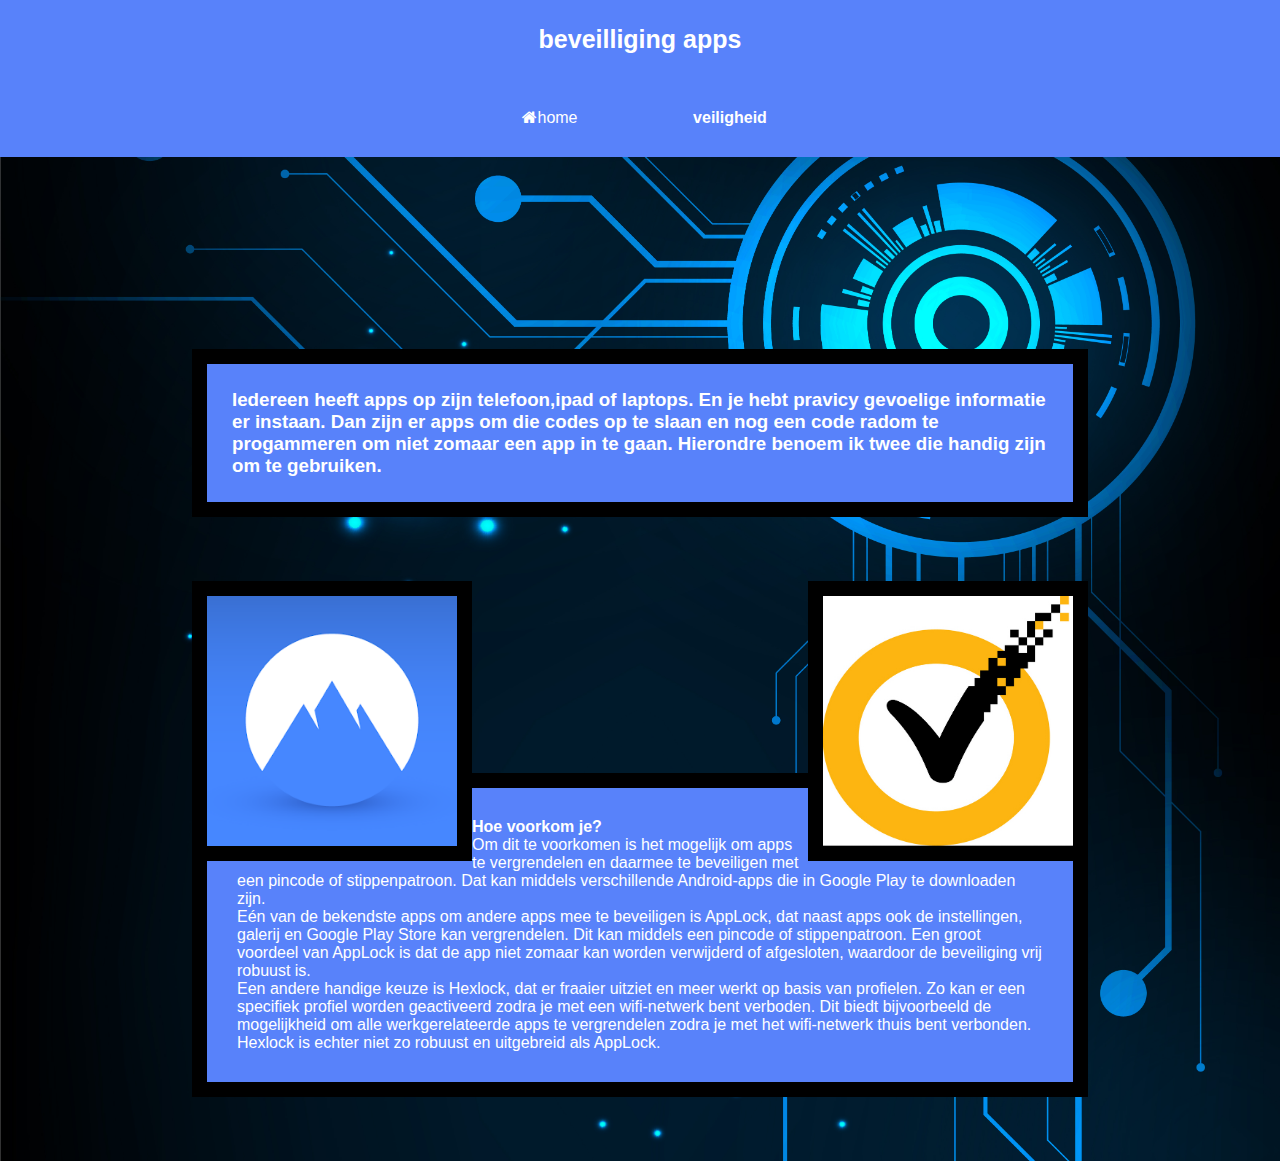
<file: WebApp/html/pagina7.html>
<!DOCTYPE html>
<html lang="nl">
  <head>
    <meta charset="utf-8">
    <title>
    beveilliging apps
    </title>
    <link rel="stylesheet" href="../css/style.css">
    <link rel="stylesheet" href="https://stackpath.bootstrapcdn.com/font-awesome/4.7.0/css/font-awesome.min.css">
  </head>
  <body>
   <header>
      <section>
        <h1 class="logo">
         beveilliging apps
        </h1>
      </section>
      <nav>
        <div class="menu-bar">
          <ul>
          <li><a href="index.html"><i class="fa fa-home" aria-hidden="true"></i>home</a></li>
          <li><h4><a href="#">veiligheid</a></h4>
            <div class="sub-menu-1">
              <ul>
                <li><a href="pagina5.html">privacy beleving</a></li>
                <li><a href="pagina6.html">veiligheid</a></li>
              </ul>
            </div>
          </li>
          </ul>
        </div>
      </nav>
    </header>  
    <section> 
    <h3 class="text-1">
        Iedereen heeft apps op zijn telefoon,ipad of laptops. En je hebt pravicy gevoelige informatie er instaan.
        Dan zijn er apps om die codes op te slaan en nog een code radom te progammeren om niet zomaar een app in te gaan.
        Hierondre benoem ik twee die handig zijn om te gebruiken.
    </h3>
    <img src="../img/NordVPN.png" class="afbeelding-6" alt="VPN bedrijf">
    <img src="../img/Norton.jpg" class="afbeelding-7" alt="VPN bedrijf">
    <article class="text-4">
      <h4>
    Hoe voorkom je?
      </h4>
      <p>
        Om dit te voorkomen is het mogelijk om apps te vergrendelen en daarmee te beveiligen met een pincode of stippenpatroon. 
        Dat kan middels verschillende Android-apps die in Google Play te downloaden zijn.
      </p>
      <p>
        Eén van de bekendste apps om andere apps mee te beveiligen is AppLock, dat naast apps ook de instellingen, galerij en Google Play Store kan vergrendelen.
        Dit kan middels een pincode of stippenpatroon. Een groot voordeel van AppLock is dat de app niet zomaar kan worden verwijderd of afgesloten, waardoor de beveiliging vrij robuust is.
      </p>
      <p>
        Een andere handige keuze is  Hexlock, dat er fraaier uitziet en meer werkt op basis van profielen.
        Zo kan er een specifiek profiel worden geactiveerd zodra je met een wifi-netwerk bent verboden.
        Dit biedt bijvoorbeeld de mogelijkheid om alle werkgerelateerde apps te vergrendelen zodra je met het wifi-netwerk thuis bent verbonden. 
        Hexlock is echter niet zo robuust en uitgebreid als AppLock.
      </p>
    </article>
    </section>
  </body>
 </html>
</file>
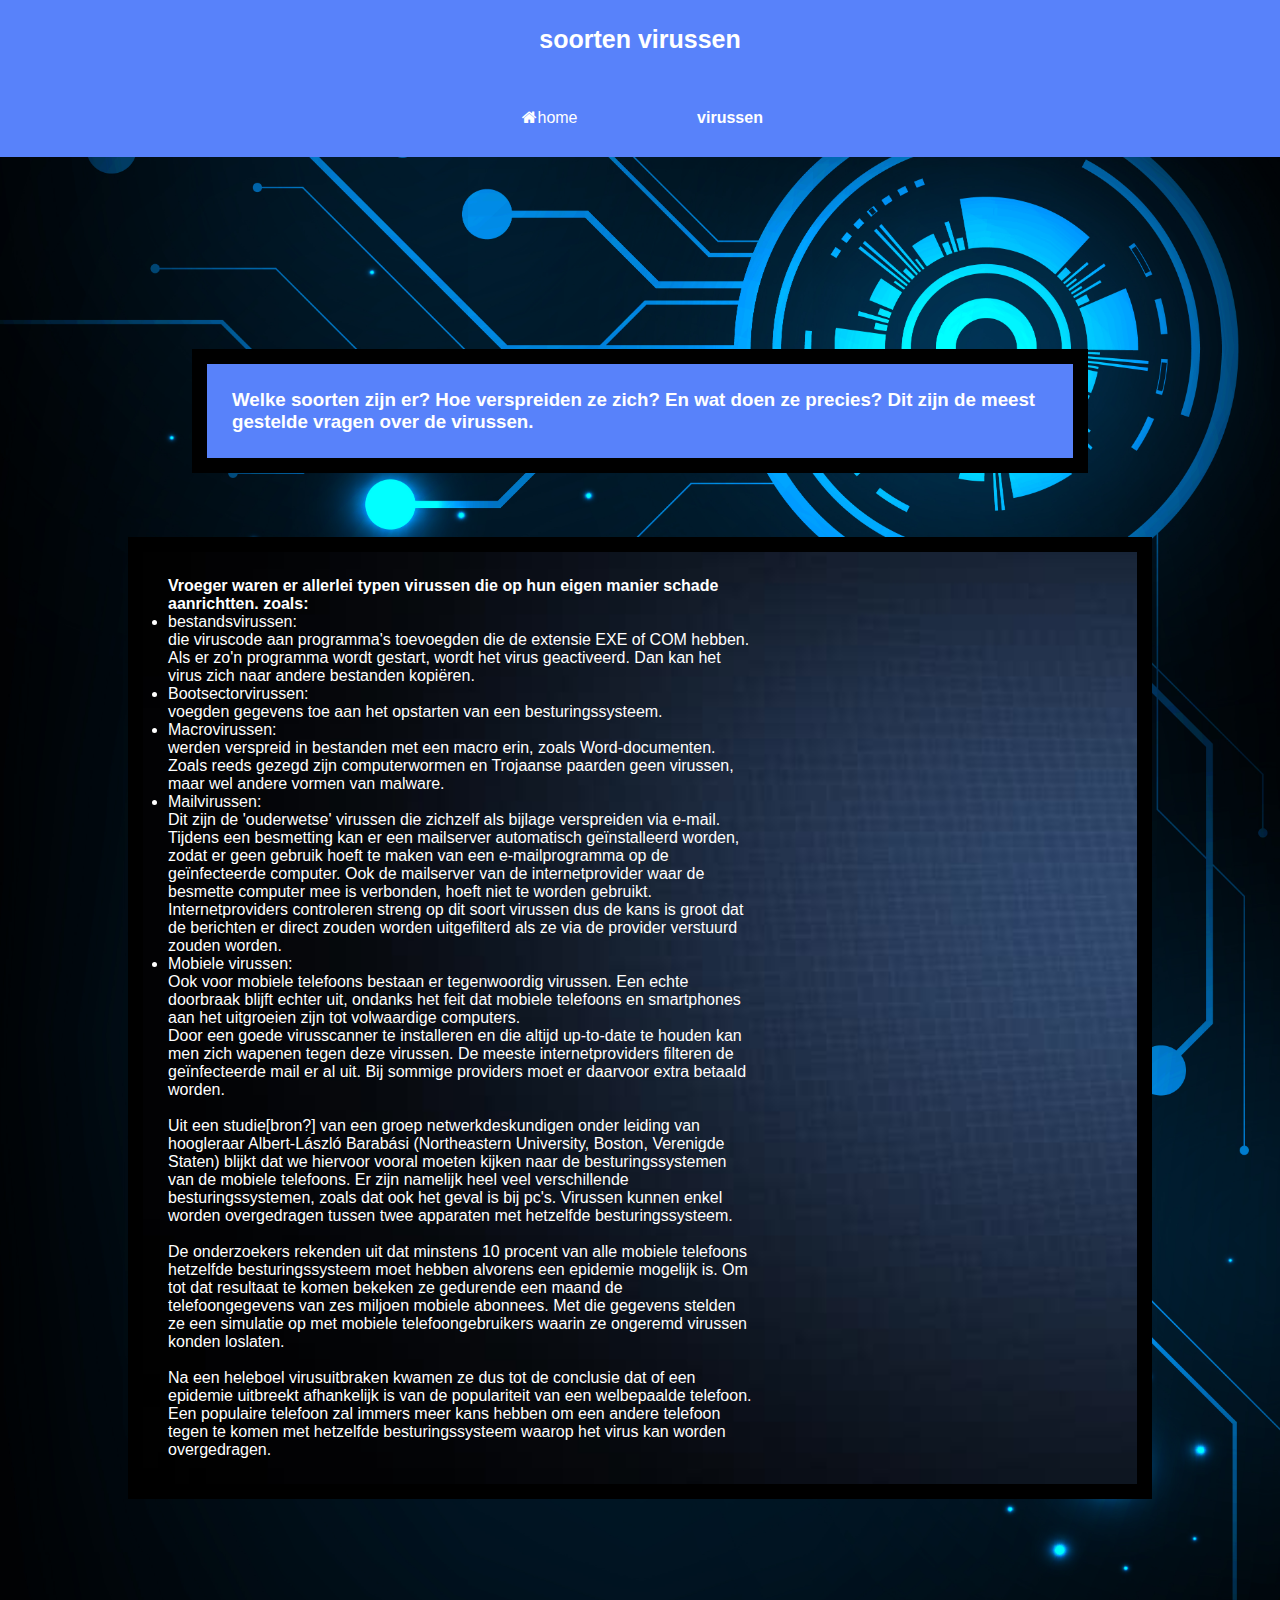
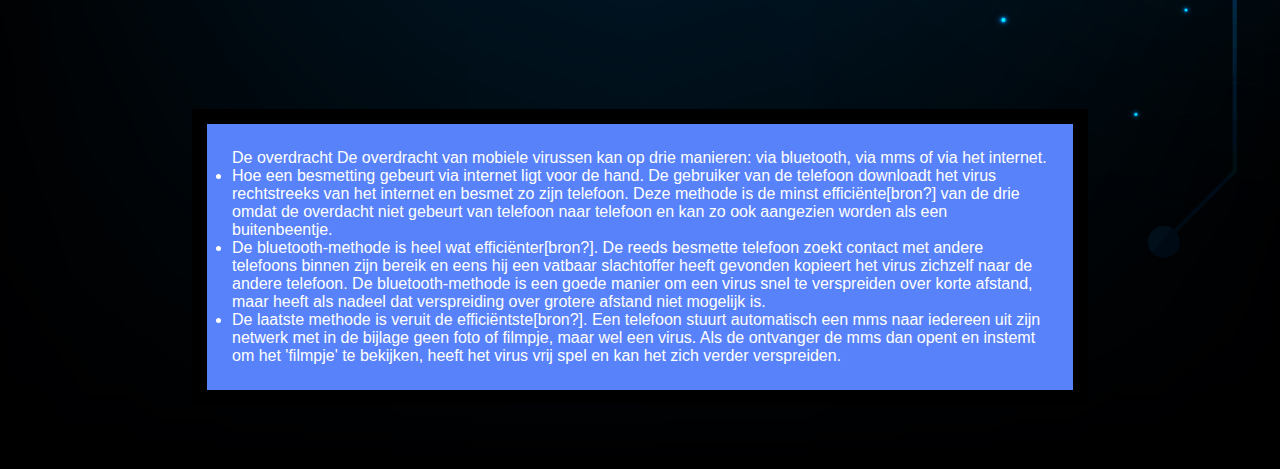
<file: WebApp/html/pagina8.html>
<!DOCTYPE html>
<html lang="nl">
  <head>
    <meta charset="utf-8">
    <title>
    soorten virussen
    </title>
    <link rel="stylesheet" href="../css/style.css">
    <link rel="stylesheet" href="https://stackpath.bootstrapcdn.com/font-awesome/4.7.0/css/font-awesome.min.css">
  </head>
  <body>
    <header>
      <section>
        <h1 class="logo">
          soorten virussen
        </h1>
      </section>
      <nav>
        <div class="menu-bar">
          <ul>
          <li><a href="index.html"><i class="fa fa-home" aria-hidden="true"></i>home</a></li>
          <li><h4><a href="#">virussen</a></h4>
            <div class="sub-menu-1">
              <ul>
                <li><a href="pagina9.html">wat te doen bij een virus</a></li>
                <li><a href="pagina10.html">heb je een virus</a></li>
              </ul>
            </div>
          </li>
          </ul>
        </div>
      </nav>
    </header>  
    <h3 class="text-1">
      Welke soorten zijn er? Hoe verspreiden ze zich? En wat doen ze precies?
      Dit zijn de meest gestelde vragen over de virussen.
    </h3>
      <article class="text-5">
      <h4>
       Vroeger waren er allerlei typen virussen die op hun eigen manier schade aanrichtten.
          zoals:
      </h4>
        <ul>
          <li>bestandsvirussen:<br>
          die viruscode aan programma's toevoegden die de extensie EXE of COM hebben.
          Als er zo'n programma wordt gestart, wordt het virus geactiveerd. Dan kan het virus zich naar andere bestanden kopiëren.</li>
         
          <li>Bootsectorvirussen:<br>
          voegden gegevens toe aan het opstarten van een besturingssysteem.</li>
         
          <li>Macrovirussen:<br>
          werden verspreid in bestanden met een macro erin, zoals Word-documenten.
          Zoals reeds gezegd zijn computerwormen en Trojaanse paarden geen virussen, maar wel andere vormen van malware.</li>
          
          <li>Mailvirussen:<br>
          Dit zijn de 'ouderwetse' virussen die zichzelf als bijlage verspreiden via e-mail.
          Tijdens een besmetting kan er een mailserver automatisch geïnstalleerd worden,
          zodat er geen gebruik hoeft te maken van een e-mailprogramma op de geïnfecteerde computer.
          Ook de mailserver van de internetprovider waar de besmette computer mee is verbonden, hoeft niet te worden gebruikt.
          Internetproviders controleren streng op dit soort virussen dus de kans is groot dat de berichten er
          direct zouden worden uitgefilterd als ze via de provider verstuurd zouden worden.</li>
        
          <li>Mobiele virussen:<br>
          Ook voor mobiele telefoons bestaan er tegenwoordig virussen.
          Een echte doorbraak blijft echter uit, ondanks het feit dat mobiele telefoons en smartphones aan het uitgroeien
           zijn tot volwaardige computers.</li>
       </ul>
       <p>
          Door een goede virusscanner te installeren en die altijd up-to-date te houden kan men zich wapenen tegen deze virussen.
          De meeste internetproviders filteren de geïnfecteerde mail er al uit.
          Bij sommige providers moet er daarvoor extra betaald worden.
      <br><br>
          Uit een studie[bron?] van een groep netwerkdeskundigen onder leiding van hoogleraar
          Albert-László Barabási (Northeastern University, Boston, Verenigde Staten) blijkt dat we hiervoor vooral moeten
          kijken naar de besturingssystemen van de mobiele telefoons. Er zijn namelijk heel veel verschillende besturingssystemen,
          zoals dat ook het geval is bij pc's. Virussen kunnen enkel worden overgedragen tussen twee apparaten met hetzelfde besturingssysteem.
      <br><br>
          De onderzoekers rekenden uit dat minstens 10 procent van alle mobiele telefoons hetzelfde besturingssysteem moet hebben alvorens een epidemie mogelijk is.
          Om tot dat resultaat te komen bekeken ze gedurende een maand de telefoongegevens van zes miljoen mobiele abonnees. Met die gegevens stelden ze een simulatie
          op met mobiele telefoongebruikers waarin ze ongeremd virussen konden loslaten.
      <br><br>
          Na een heleboel virusuitbraken kwamen ze dus tot de conclusie dat of een epidemie uitbreekt afhankelijk is van 
          de populariteit van een welbepaalde telefoon. Een populaire telefoon zal immers meer kans hebben om een andere
          telefoon tegen te komen met hetzelfde besturingssysteem waarop het virus kan worden overgedragen.
      </p>
      </article>
      <br>
      <div class="text-1">
      <p>
          De overdracht
          De overdracht van mobiele virussen kan op drie manieren: via bluetooth, via mms of via het internet.
      </p>
      <ul>
          <li>Hoe een besmetting gebeurt via internet ligt voor de hand. De gebruiker van de telefoon downloadt het virus
          rechtstreeks van het internet en besmet zo zijn telefoon. Deze methode is de minst efficiënte[bron?] van de
          drie omdat de overdacht niet gebeurt van telefoon naar telefoon en kan zo ook aangezien worden als een buitenbeentje.</li>
      
          <li>De bluetooth-methode is heel wat efficiënter[bron?]. De reeds besmette telefoon zoekt contact met andere
          telefoons binnen zijn bereik en eens hij een vatbaar slachtoffer heeft gevonden kopieert het virus zichzelf
          naar de andere telefoon. De bluetooth-methode is een goede manier om een virus snel te verspreiden over korte afstand,
          maar heeft als nadeel dat verspreiding over grotere afstand niet mogelijk is.</li>
      
          <li>De laatste methode is veruit de efficiëntste[bron?]. Een telefoon stuurt automatisch een mms naar iedereen uit zijn 
          netwerk met in de bijlage geen foto of filmpje, maar wel een virus. Als de ontvanger de mms dan opent en instemt om het
          'filmpje' te bekijken, heeft het virus vrij spel en kan het zich verder verspreiden.</li>
      </ul>
      </div>
  </body>
 </html>
</file>
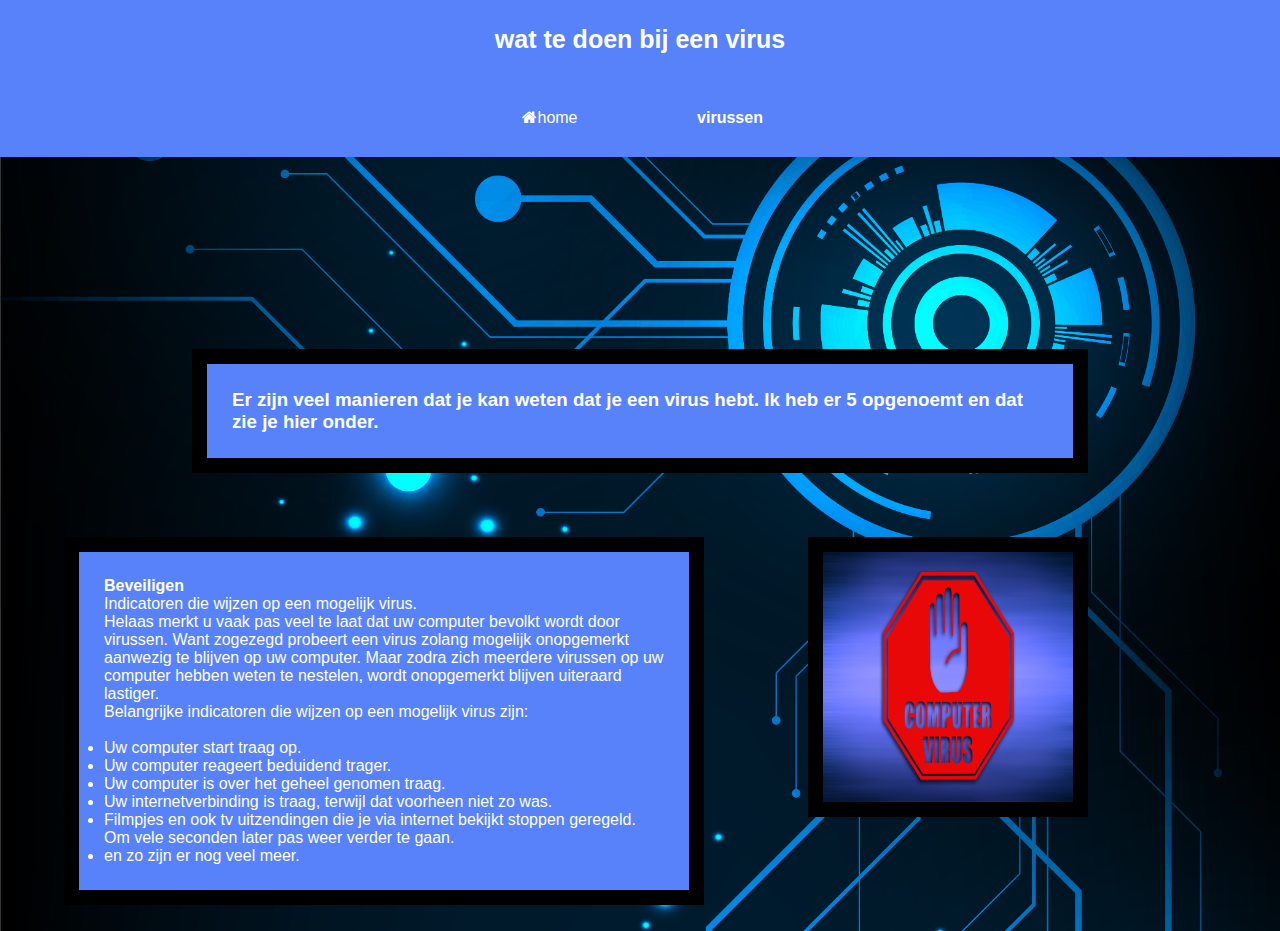
<file: WebApp/html/pagina9.html>
<!DOCTYPE html>
<html lang="nl">
  <head>
    <meta charset="utf-8">
    <title>
    hoe weet je dat je een virus hebt?
    </title>
    <link rel="stylesheet" href="../css/style.css">
    <link rel="stylesheet" href="https://stackpath.bootstrapcdn.com/font-awesome/4.7.0/css/font-awesome.min.css">
  </head>
  <body>
    <header>
      <section>
        <h1 class="logo">
          wat te doen bij een virus
        </h1>
      </section>
      <nav>
        <div class="menu-bar">
          <ul>
          <li><a href="index.html"><i class="fa fa-home" aria-hidden="true"></i>home</a></li>
          <li><h4><a href="#">virussen</a></h4>
            <div class="sub-menu-1">
              <ul>
                <li><a href="pagina8.html">soorten virussen</a></li>
                <li><a href="pagina10.html">heb je een virus</a></li>
              </ul>
            </div>
          </li>
          </ul>
        </div>
      </nav>
    </header> 
    <section>
      <h3 class="text-1">
          Er zijn veel manieren dat je kan weten dat je een virus hebt.
          Ik heb er 5 opgenoemt en dat zie je hier onder. 
      </h3>
      <img src="../img/virus.jpg" class="afbeelding-8" alt="virus">
      <article class="text-2">
      <h4>
        Beveiligen
      </h4>
      <p>
        Indicatoren die wijzen op een mogelijk virus.<br>
        Helaas merkt u vaak pas veel te laat dat uw computer bevolkt wordt door virussen.
        Want zogezegd probeert een virus zolang mogelijk onopgemerkt aanwezig te blijven op uw computer.
        Maar zodra zich meerdere virussen op uw computer hebben weten te nestelen, wordt onopgemerkt blijven uiteraard lastiger.
      </p>
      <p>
        Belangrijke indicatoren die wijzen op een mogelijk virus zijn:
      </p>
      <br>
      <ul>
        <li>Uw computer start traag op.</li>
        <li>Uw computer reageert beduidend trager.</li>
        <li>Uw computer is over het geheel genomen traag.</li>
        <li>Uw internetverbinding is traag, terwijl dat voorheen niet zo was.</li>
        <li>Filmpjes en ook tv uitzendingen die je via internet bekijkt stoppen geregeld. Om vele seconden later pas weer verder te gaan.</li>
        <li>en zo zijn er nog veel meer.</li>
      </ul>
      </article>
    </section>
  </body>
 </html>
</file>
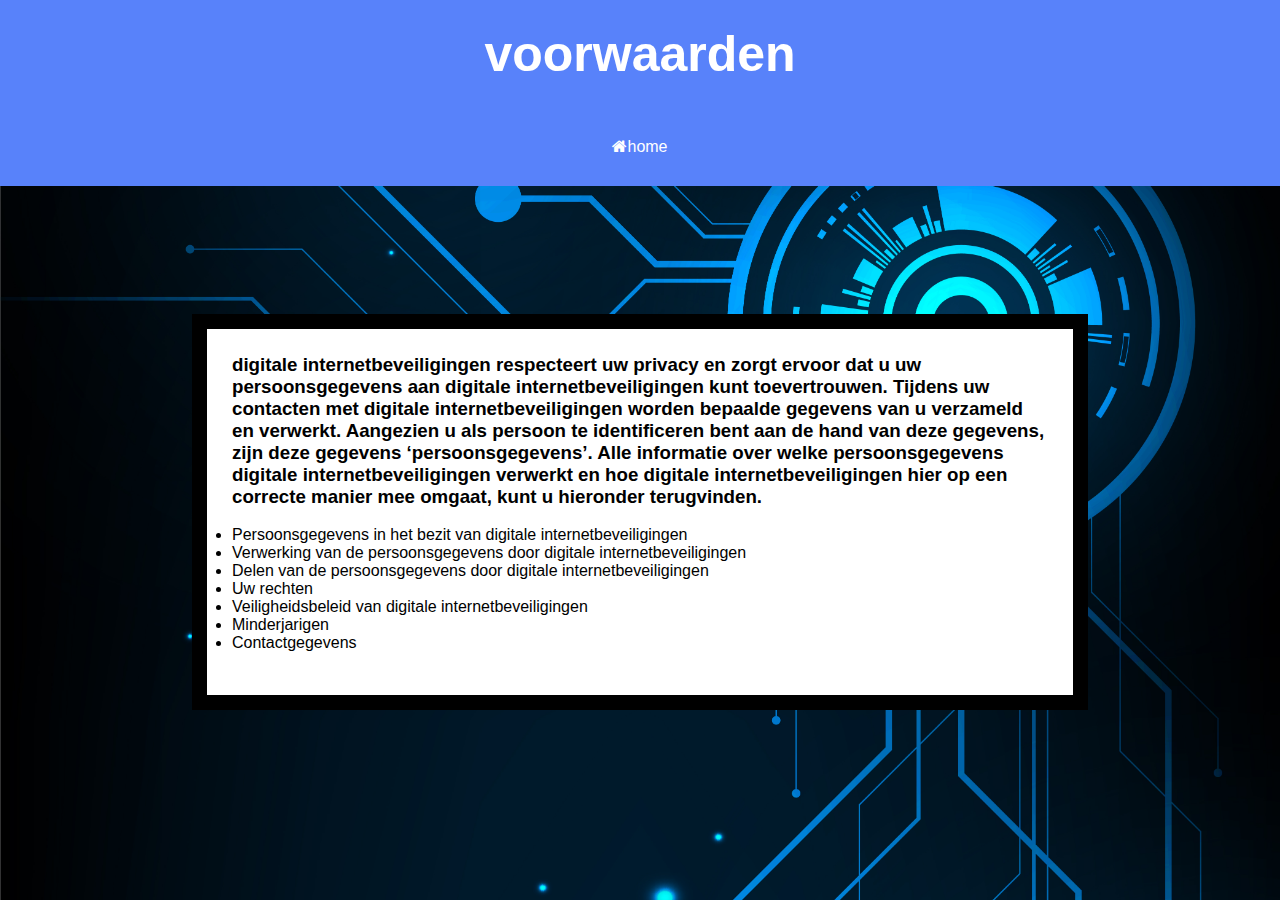
<file: WebApp/html/voorwaarden.html>
<!DOCTYPE html>
<html lang="nl">
	<head>
		<meta charset="UTF-8">
		<title>
			digitale beveilegingen
		</title>
		<link rel="stylesheet" href="../css/style.css">
		<link rel="stylesheet" href="https://stackpath.bootstrapcdn.com/font-awesome/4.7.0/css/font-awesome.min.css">
	</head>
	<body>
		<header>
			<div class="logo">
			<h1>
				voorwaarden
			</h1>
			</div>
			<nav>
			<div class="menu-bar">
				<ul>
				<li><a href="index.html"><i class="fa fa-home" aria-hidden="true"></i>home</a></li>
				</ul>
				</div>
			</nav>
		</header>
		<section>
			<div class="voorwaarden">
				<h3>
					digitale internetbeveiligingen respecteert uw privacy en zorgt ervoor dat u uw persoonsgegevens aan digitale internetbeveiligingen kunt toevertrouwen. Tijdens uw contacten met digitale internetbeveiligingen worden bepaalde gegevens van u verzameld en verwerkt. Aangezien u als persoon te identificeren bent aan de hand van deze gegevens, zijn deze gegevens ‘persoonsgegevens’. Alle informatie over welke persoonsgegevens digitale internetbeveiligingen verwerkt en hoe digitale internetbeveiligingen hier op een correcte manier mee omgaat, kunt u hieronder terugvinden.  
				</h3>
				<br>
				<ul>
					<li>Persoonsgegevens in het bezit van digitale internetbeveiligingen</li>
					<li>Verwerking van de persoonsgegevens door digitale internetbeveiligingen</li>
					<li>Delen van de persoonsgegevens door digitale internetbeveiligingen</li>
					<li>Uw rechten</li>
					<li>Veiligheidsbeleid van digitale internetbeveiligingen</li>
					<li>Minderjarigen</li>
					<li>Contactgegevens</li>
				</ul>
				<br>
			</div>
		</section>
	</body>
</html>
</file>
<file: WebApp/css/style.css>
*{
	margin: 0px;
	padding: 0px;
}

body{
	background-image: url(../img/background.jpg);
	background-size: cover;
	background-position: top;
	box-sizing: border-box;
	font-family: sans-serif;
}

.menu-bar{
	background-color: #5882FA;
	text-align: center;
}

.menu-bar ul{
	display: inline-flex;
	list-style: none;
	color: #fff;
}

.menu-bar ul li{
	width: 120px;
	margin: 15px;
	padding: 15px;
}

.menu-bar ul li a{
	text-decoration: none;
	color: #fff;
}

.active, .menu-bar ul li:hover{
	background: #81DAF5;
	border-radius: 3px;
}

.sub-menu-1{
	display: none;
}

.menu-bar ul li:hover .sub-menu-1{
	display: block;
	position: absolute;
	background-color: #5882FA;
	margin-top: 15px;
	margin-left: -15px;
}

.menu-bar ul li:hover .sub-menu-1 ul{
	display: block;
	margin: 10px;
}

.sub-menu-2{
	display: none;
}

.menu-bar ul li:hover .sub-menu-2{
	display: block;
	position: absolute;
	background-color: #5882FA;
	margin-top: 15px;
	margin-left: -15px;
}

.menu-bar ul li:hover .sub-menu-2 ul{
	display: block;
	margin: 10px;
}

.sub-menu-3{
	display: none;
}

.menu-bar ul li:hover .sub-menu-3{
	display: block;
	position: absolute;
	background-color: #5882FA;
	margin-top: 15px;
	margin-left: -15px;
}

.menu-bar ul li:hover .sub-menu-3 ul{
	display: block;
	margin: 10px;
}

.logo{
	background-color: #5882FA;
	text-align: center;
	text-decoration: none;
	color: #fff;
	padding: 25px;
	font-size: 25px;
}

.text{
	color: #fff;
	text-align: center;
	margin-top: 20%;
	margin-left: 25%;
	margin-right: 25%;
	padding: 25px;
	display: block;
	background-color: #5882FA;
	border: 15px solid black;
}

.formulier{
	text-decoration: none;
	color: #fff;
	background-color: #5882FA;
	text-align: center;
	margin-left: 25%;
	margin-right: 25%;
	margin-top: 50px;
	margin-bottom: 100px;
	border: 15px solid black;
	padding: 20px;
}

.text-1{
	color: #fff;
	text-align: left;
	margin-top: 15%;
	margin-bottom: 5%;
	margin-left: 15%;
	margin-right: 15%;
	padding: 25px;
	display: block;
	background-color: #5882FA;
	border: 15px solid black;
}

.text-2{
	color: #fff;
	text-align: left;
	margin-top: 3%;
	margin-bottom: 2%;
	margin-left: 5%;
	margin-right: 45%;
	padding: 25px;
	display: block;
	background-color: #5882FA;
	border: 15px solid black;
}

.text-3{
	color: #fff;
	text-align: left;
	margin-top: 3%;
	margin-bottom: 2%;
	margin-left: 45%;
	margin-right: 5%;
	padding: 25px;
	display: block;
	background-color: #5882FA;
	border: 15px solid black;
}

.text-4{
	color: #fff;
	text-align: left;
	margin-top: 20%;
	margin-bottom: 5%;
	margin-left: 15%;
	margin-right: 15%;
	padding: 30px;
	display: block;
	background-color: #5882FA;
	border: 15px solid black;
}

.text-5{
	color: #fff;
	text-align: left;
	margin-top: 5%;
	margin-left: 10%;
	margin-right: 10%;
	padding: 25px;
	padding-right: 30%;
	display: block;
	background-image: url(../img/schild.jpg);
	background-size: cover;
	border: 15px solid black;
}

.afbeelding{
	display: block;
	margin-left: auto;
	margin-right: auto;
	margin-top: 15px;
}

.afbeelding-1{
	float: right;
	width: 466px;
	height: 600px;
}

.afbeelding-2{
	float: right;
	width: 486px;
	height: 203px;
}

.afbeelding-3{
	float: right;
	width: 300px;
	height: 300px;
	margin-top: 3%;
	margin-right: 5%;
	border: 15px solid black;
}

.afbeelding-4{
	float: left;
	width: 500px;
	height: 250px;
	margin-left: 5%;
	border: 15px solid;
	border-color: #5882FA;
}

.afbeelding-5{
	float: right;
	width: 500px;
	height: 500px;
	margin-right: 5%;
	border: 15px solid black;
}

.afbeelding-6{
	width: 250px;
	height: 250px;
	float: left;
	border: 15px solid black;
	margin-left: 15%;
}

.afbeelding-7{
	width: 250px;
	height: 250px;
	float: right;
	border: 15px solid black;
	margin-right: 15%;
}

.afbeelding-8{
	width: 250px;
	height: 250px;
	float: right;
	border: 15px solid black;
	margin-right: 15%
}

.voorwaarden{
	color: #000;
	text-align: left;
	margin-top: 10%;
	margin-bottom: 5%;
	margin-left: 15%;
	margin-right: 15%;
	padding: 25px;
	display: block;
	background-color: #fff;
	border: 15px solid black;
}
</file>
